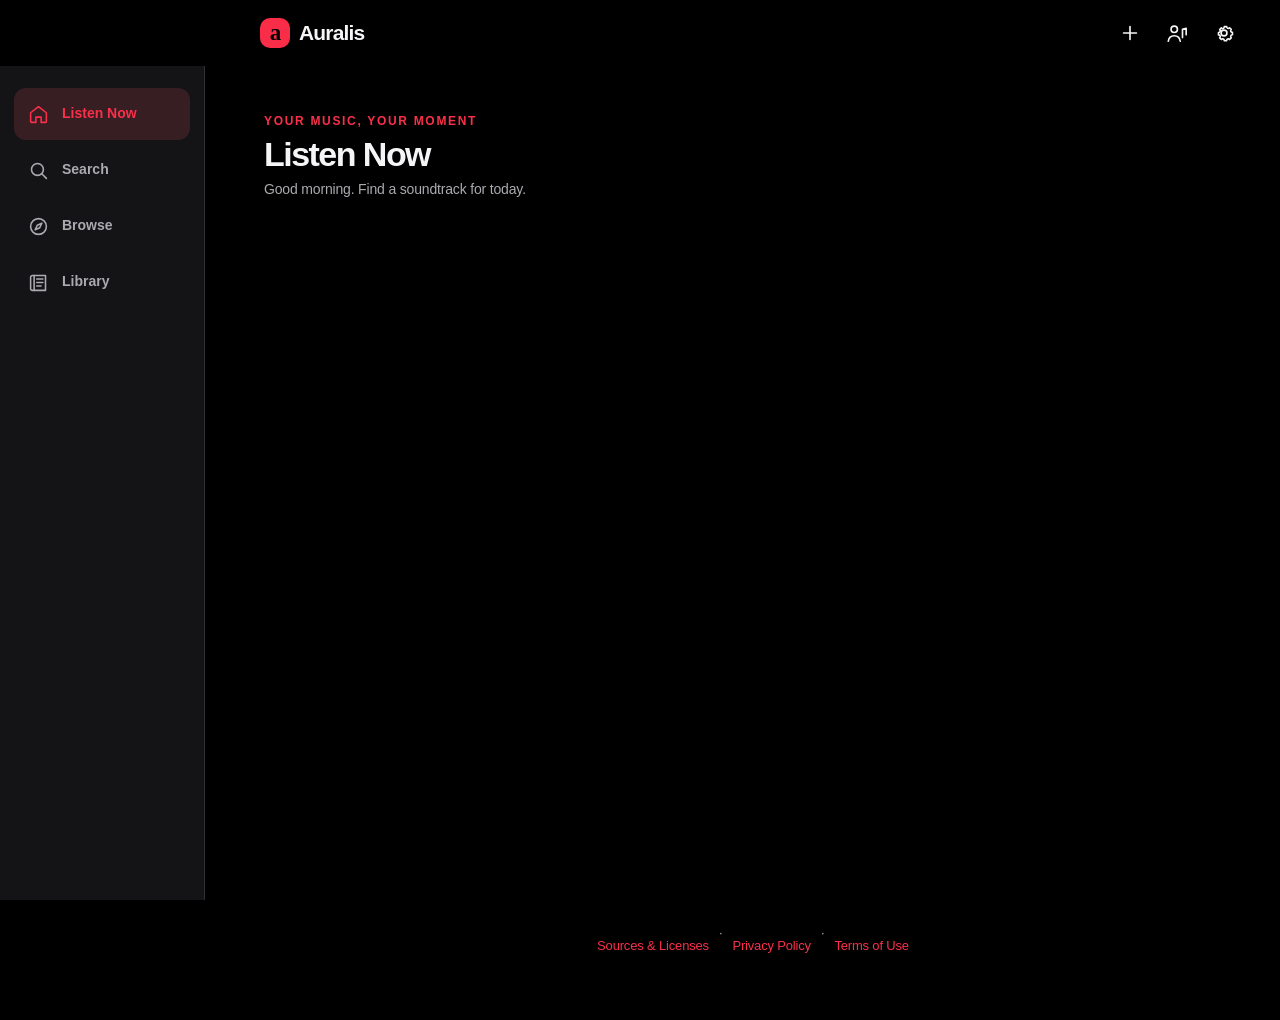
<file: index.html>
<!doctype html>
<html lang="en">
<head>
<meta charset="utf-8">
<meta name="viewport" content="width=device-width, initial-scale=1, viewport-fit=cover">
<meta name="theme-color" content="#000000">
 <script src="js/theme-init.js"></script>
<meta name="description" content="Auralis is your online music and discovery companion.">
<meta name="referrer" content="strict-origin-when-cross-origin">
<link rel="manifest" href="manifest.json">
<link rel="icon" type="image/png" href="assets/favicon.png"><link rel="apple-touch-icon" href="assets/apple-touch-icon.png">
 <title>Auralis — Listen Now</title>
<link rel="stylesheet" href="css/base.css">
<link rel="stylesheet" href="css/buttons.css">
<link rel="stylesheet" href="css/app.css">
<link rel="stylesheet" href="css/player.css">
<link rel="stylesheet" href="css/responsive.css">
<link rel="stylesheet" href="css/home-profile.css">
</head>
<body>
<svg class="icon-sprite" xmlns="http://www.w3.org/2000/svg" aria-hidden="true" focusable="false">
<symbol id="icon-home" viewBox="0 0 24 24"><path d="m3 10 9-7 9 7v10a1 1 0 0 1-1 1h-5v-6H9v6H4a1 1 0 0 1-1-1z"/></symbol>
<symbol id="icon-search" viewBox="0 0 24 24"><circle cx="10.8" cy="10.8" r="6.8"/><path d="m16 16 5 5"/></symbol>
<symbol id="icon-settings" viewBox="0 0 24 24"><circle cx="12" cy="12" r="3.2"/><path d="M19.4 15.2a1.8 1.8 0 0 0 .4 2l.1.1-1.8 1.8-.1-.1a1.8 1.8 0 0 0-2-.4 1.8 1.8 0 0 0-1.1 1.6v.2h-2.6v-.2a1.8 1.8 0 0 0-1.1-1.6 1.8 1.8 0 0 0-2 .4l-.1.1-1.8-1.8.1-.1a1.8 1.8 0 0 0 .4-2 1.8 1.8 0 0 0-1.6-1.1h-.2v-2.6h.2a1.8 1.8 0 0 0 1.6-1.1 1.8 1.8 0 0 0-.4-2l-.1-.1 1.8-1.8.1.1a1.8 1.8 0 0 0 2 .4 1.8 1.8 0 0 0 1.1-1.6V5h2.6v.2a1.8 1.8 0 0 0 1.1 1.6 1.8 1.8 0 0 0 2-.4l.1-.1 1.8 1.8-.1.1a1.8 1.8 0 0 0-.4 2 1.8 1.8 0 0 0 1.6 1.1h.2v2.6H21a1.8 1.8 0 0 0-1.6 1.3Z"/></symbol>
<symbol id="icon-library" viewBox="0 0 24 24"><path d="M5 4h15v17H5a2 2 0 0 1-2-2V6a2 2 0 0 1 2-2Z"/><path d="M7 4v17M10 8h7M10 12h7M10 16h5"/></symbol>
<symbol id="icon-compass" viewBox="0 0 24 24"><circle cx="12" cy="12" r="9"/><path d="m15.8 8.2-2.4 5.2-5.2 2.4 2.4-5.2 5.2-2.4Z"/></symbol>
<symbol id="icon-plus" viewBox="0 0 24 24"><path d="M12 5v14M5 12h14"/></symbol>
<symbol id="icon-play" viewBox="0 0 24 24"><path d="M7 4.8v14.4L19 12z" fill="currentColor" stroke="none"/></symbol>
<symbol id="icon-pause" viewBox="0 0 24 24"><path d="M7 5h4v14H7zM15 5h4v14h-4z" fill="currentColor" stroke="none"/></symbol>
<symbol id="icon-previous" viewBox="0 0 24 24"><path d="M6 5v14M19 5 9 12l10 7z"/></symbol>
<symbol id="icon-next" viewBox="0 0 24 24"><path d="M18 5v14M5 5l10 7-10 7z"/></symbol>
<symbol id="icon-shuffle" viewBox="0 0 24 24"><path d="M16 3h5v5M4 5h2c6 0 6 14 12 14h3M16 16l5 3-5 3M4 19h2c2.4 0 3.8-2 5-4M14 8c1-1.7 2-3 4-3h3M16 3l5 2-5 3"/></symbol>
<symbol id="icon-repeat" viewBox="0 0 24 24"><path d="m17 2 4 4-4 4M3 11V8a2 2 0 0 1 2-2h16M7 22l-4-4 4-4M21 13v3a2 2 0 0 1-2 2H3"/></symbol>
<symbol id="icon-heart" viewBox="0 0 24 24"><path d="M20.8 8.8c0 5-8.8 11-8.8 11s-8.8-6-8.8-11a4.8 4.8 0 0 1 8.8-2.5 4.8 4.8 0 0 1 8.8 2.5Z"/></symbol>
<symbol id="icon-heart-filled" viewBox="0 0 24 24"><path d="M20.8 8.8c0 5-8.8 11-8.8 11s-8.8-6-8.8-11a4.8 4.8 0 0 1 8.8-2.5 4.8 4.8 0 0 1 8.8 2.5Z" fill="currentColor"/></symbol>
<symbol id="icon-more" viewBox="0 0 24 24"><circle cx="5" cy="12" r="1.5"/><circle cx="12" cy="12" r="1.5"/><circle cx="19" cy="12" r="1.5"/></symbol>
<symbol id="icon-close" viewBox="0 0 24 24"><path d="m6 6 12 12M18 6 6 18"/></symbol>
<symbol id="icon-chevron-right" viewBox="0 0 24 24"><path d="m9 5 7 7-7 7"/></symbol>
<symbol id="icon-chevron-down" viewBox="0 0 24 24"><path d="m5 9 7 7 7-7"/></symbol>
<symbol id="icon-chevron-left" viewBox="0 0 24 24"><path d="m15 5-7 7 7 7"/></symbol>
<symbol id="icon-tag" viewBox="0 0 24 24"><path d="M3 12V4h8l10 10-7 7L3 12Z"/><circle cx="8" cy="8" r="1"/></symbol>
<symbol id="icon-playlist" viewBox="0 0 24 24"><path d="M4 5h12M4 10h12M4 15h8M4 20h8M17 15l5 3-5 3z"/></symbol>
<symbol id="icon-artist" viewBox="0 0 24 24"><circle cx="9" cy="8" r="3.5"/><path d="M2.5 21c.5-4 2.8-6 6.5-6s6 2 6.5 6M18 8v9M18 8l4-1v7"/></symbol>
<symbol id="icon-album" viewBox="0 0 24 24"><circle cx="12" cy="12" r="9"/><circle cx="12" cy="12" r="3"/><path d="M12 3v6M21 12h-6"/></symbol>
<symbol id="icon-upload" viewBox="0 0 24 24"><path d="M12 16V4m-5 5 5-5 5 5M4 16v4h16v-4"/></symbol>
<symbol id="icon-music" viewBox="0 0 24 24"><path d="M9 18V5l12-2v13"/><circle cx="6" cy="18" r="3"/><circle cx="18" cy="16" r="3"/></symbol>
<symbol id="icon-history" viewBox="0 0 24 24"><path d="M3 12a9 9 0 1 0 2.6-6.4L3 8M3 3v5h5M12 7v5l3 2"/></symbol>
<symbol id="icon-volume" viewBox="0 0 24 24"><path d="M4 10v4h4l5 4V6l-5 4zM17 9a5 5 0 0 1 0 6M19 6a9 9 0 0 1 0 12"/></symbol>
<symbol id="icon-mute" viewBox="0 0 24 24"><path d="M4 10v4h4l5 4V6l-5 4zM17 9a5 5 0 0 1 0 6M3 3l18 18"/></symbol>
<symbol id="icon-lyrics" viewBox="0 0 24 24"><path d="M4 5h16M4 10h16M4 15h10M4 20h8M18 14v7"/></symbol>
<symbol id="icon-queue" viewBox="0 0 24 24"><path d="M4 5h12M4 10h12M4 15h8M4 20h8M17 14l5 3-5 3z"/></symbol>
<symbol id="icon-grip" viewBox="0 0 24 24"><circle cx="8" cy="6" r="1"/><circle cx="16" cy="6" r="1"/><circle cx="8" cy="12" r="1"/><circle cx="16" cy="12" r="1"/><circle cx="8" cy="18" r="1"/><circle cx="16" cy="18" r="1"/></symbol>
<symbol id="icon-timer" viewBox="0 0 24 24"><circle cx="12" cy="13" r="8"/><path d="M12 9v4l3 2M9 2h6M12 5V2"/></symbol>
<symbol id="icon-download" viewBox="0 0 24 24"><path d="M12 3v12m-5-5 5 5 5-5M4 19v2h16v-2"/></symbol>
<symbol id="icon-check" viewBox="0 0 24 24"><path d="m4 12 5 5L20 6"/></symbol>
<symbol id="icon-arrow-up" viewBox="0 0 24 24"><path d="m5 14 7-7 7 7M12 7v13"/></symbol>
<symbol id="icon-arrow-down" viewBox="0 0 24 24"><path d="m5 10 7 7 7-7M12 17V4"/></symbol>
<symbol id="icon-trash" viewBox="0 0 24 24"><path d="M3 6h18M8 6V4h8v2M6 6l1 15h10l1-15M10 10v7M14 10v7"/></symbol>
<symbol id="icon-edit" viewBox="0 0 24 24"><path d="m4 16.5-.8 4.3 4.3-.8L19.8 7.7a2.1 2.1 0 0 0-3-3L4 16.5Z"/></symbol>
<symbol id="icon-folder" viewBox="0 0 24 24"><path d="M3 6a2 2 0 0 1 2-2h5l2 2h7a2 2 0 0 1 2 2v10a2 2 0 0 1-2 2H5a2 2 0 0 1-2-2z"/></symbol>
<symbol id="icon-sparkle" viewBox="0 0 24 24"><path d="m12 2 1.8 7.2L21 12l-7.2 2.8L12 22l-1.8-7.2L3 12l7.2-2.8L12 2Z"/></symbol>
</svg>
<div class="app">
<header class="top">
  <a class="brand" href="#home" data-show-screen="home" aria-label="Auralis home"><span class="brand-mark" aria-hidden="true">a</span><span>Auralis</span></a>
  <div id="compactTitle" class="compact-title">Listen Now</div>
  <div class="top-actions">
    <button id="globalAddButton" class="icon-button" aria-label="Create a playlist" aria-haspopup="dialog" data-open-add-menu><svg class="icon"><use href="#icon-plus"></use></svg></button>
    <button id="profileButton" class="icon-button" aria-label="Profile" data-show-screen="profile"><svg class="icon"><use href="#icon-artist"></use></svg></button>
    <button id="settingsButton" class="icon-button" aria-label="Settings" data-show-screen="settings"><svg class="icon"><use href="#icon-settings"></use></svg></button>
  </div>
</header>
<nav class="nav" aria-label="Main navigation">
 <button id="navhome" class="active" aria-current="page" data-show-screen="home"><svg class="icon"><use href="#icon-home"></use></svg><span>Listen Now</span></button>
 <button id="navsearch" data-show-screen="search"><svg class="icon"><use href="#icon-search"></use></svg><span>Search</span></button>
 <button id="navbrowse" data-show-screen="browse"><svg class="icon"><use href="#icon-compass"></use></svg><span>Browse</span></button>
 <button id="navlibrary" data-show-screen="library"><svg class="icon"><use href="#icon-library"></use></svg><span>Library</span></button>
</nav>
<main id="mainContent">
<section id="home" class="screen active" aria-labelledby="homeTitle">
 <div class="page-heading home-heading"><div><p class="eyebrow">YOUR MUSIC, YOUR MOMENT</p><h1 id="homeTitle">Listen Now</h1><p class="subtle" id="homeGreeting">A little music for wherever you are.</p></div></div>
 <div id="homeLoading" class="skeleton-stack" role="status" aria-label="Finding music"><div class="skeleton skeleton-hero"></div><div class="skeleton-row"><i class="skeleton"></i><i class="skeleton"></i><i class="skeleton"></i></div></div>
 <section id="startupError" class="import-card startup-error" role="alert" aria-live="assertive" hidden><div class="empty-copy"><h2>Auralis couldn’t finish loading</h2><p id="startupErrorMessage">Reload the app to try again.</p><button id="startupReload" class="button button-primary" type="button">Reload Auralis</button></div></section>
 <div id="homeContent" class="home-content" hidden>
  <section id="homeHeroSection" class="hero-section" hidden aria-label="Featured music"><button id="homeHero" class="hero-card" data-play-track=""><span id="homeHeroArt" class="hero-art art a1"></span><span class="hero-scrim"></span><span class="hero-copy"><span class="eyebrow" id="homeHeroEyebrow">YOUR MUSIC</span><strong id="homeHeroTitle">Discover something new</strong><span id="homeHeroArtist">Music selected for your next moment</span><span class="hero-play"><svg class="icon"><use href="#icon-play"></use></svg> Play now</span></span></button></section>
  <section id="homeJumpSection" class="shelf" hidden><div class="section-heading"><h2>Jump Back In</h2><button class="text-button" data-open-library="recent">See All</button></div><div id="homeJumpCards" class="card-shelf"></div></section>
  <section id="homeMadeForYouSection" class="shelf discovery-shelf"><div class="section-heading"><h2>Mixes for You</h2></div><p id="discoveryStatus" class="discovery-status search-empty" role="status">Finding music for you…</p><p id="discoveryMixNote" class="discovery-mix-note subtle" hidden></p><div class="card-shelf"></div></section>
  <section id="homeBecauseSection" class="shelf discovery-shelf" hidden><div class="section-heading"><h2>Because You Listened</h2></div><p class="discovery-status search-empty" role="status">Play a few songs to shape these picks.</p><div class="card-shelf"></div></section>
  <section id="homeFreshSection" class="shelf discovery-shelf"><div class="section-heading"><h2>Fresh Finds</h2></div><p class="discovery-status search-empty" role="status">Finding new music…</p><div class="card-shelf"></div></section>
  <section id="homeRecentSection" class="shelf" hidden><div class="section-heading"><h2>Recently Played</h2><button class="text-button" data-open-library="recent">See All</button></div><div id="homeRecent" class="card-shelf"></div></section>
  <section id="homeYoutubeSection" class="shelf" hidden><div class="section-heading"><h2>Bollywood on YouTube</h2><button class="text-button" data-open-browse-source="youtube">Explore</button></div><div id="homeYoutubeStatus" class="search-empty" role="status" hidden></div><div id="homeYoutube" class="card-shelf"></div></section>
  <section id="homeJamendoSection" class="shelf" hidden><div class="section-heading"><h2>Free Music (Jamendo)</h2><button class="text-button" data-open-browse-source="jamendo">Explore</button></div><div id="homeJamendoStatus" class="search-empty" role="status" hidden></div><div id="homeJamendo" class="card-shelf"></div></section>
  <section id="homeStatsSection" class="shelf" hidden><button class="stats-card" data-show-screen="profile"><span class="eyebrow">YOUR WEEK IN MUSIC</span><strong id="homeListeningTime">0s</strong><span id="homeWeekBars" class="week-bars"></span><span class="stats-link">Listening stats <svg class="icon"><use href="#icon-chevron-right"></use></svg></span></button></section>
 </div>
</section>
<section id="search" class="screen" aria-labelledby="searchTitle">
 <div class="page-heading search-heading"><h1 id="searchTitle">Search</h1></div>
 <div class="search-sticky">
  <label class="searchbox"><svg class="icon"><use href="#icon-search"></use></svg><input id="searchInput" type="search" autocomplete="off" placeholder="Songs, artists, albums" aria-label="Search your library"><button id="clearSearch" class="clear-search" type="button" aria-label="Clear search" hidden><svg class="icon"><use href="#icon-close"></use></svg></button></label>
  <button id="searchCancel" class="text-button search-cancel" type="button" hidden>Cancel</button>
 </div>
 <div class="chip-row search-scope" role="group" aria-label="Search scope"><button class="chip active" data-search-scope="library" aria-pressed="true">Your Library</button><button class="chip" data-search-scope="audius" aria-pressed="false">Audius</button><button class="chip" data-search-scope="youtube" aria-pressed="false">YouTube</button><button class="chip" data-search-scope="jamendo" aria-pressed="false">Jamendo</button></div>
 <p id="youtubeSearchNotice" class="catalog-credit youtube-search-notice" hidden>YouTube search results come from YouTube. Search terms are sent to Google; the embedded player may use cookies. See the <a href="./terms.html">Auralis Terms of Use</a>, <a href="./privacy.html">Privacy Policy</a>, <a href="https://www.youtube.com/t/terms" target="_blank" rel="noopener noreferrer">YouTube Terms</a> and <a href="https://policies.google.com/privacy" target="_blank" rel="noopener noreferrer">Google Privacy Policy</a>.</p>
 <div class="chip-row search-filters" role="group" aria-label="Filter search results"><button class="chip active" data-search-filter="all" aria-pressed="true">All</button><button class="chip" data-search-filter="songs" aria-pressed="false">Songs</button><button class="chip" data-search-filter="artists" aria-pressed="false">Artists</button><button class="chip" data-search-filter="albums" aria-pressed="false">Albums</button><button class="chip" data-search-filter="playlists" aria-pressed="false">Playlists</button></div>
 <div id="searchResults" aria-live="polite"></div>
</section>
<section id="browse" class="screen" aria-labelledby="browseTitle">
 <div class="page-heading"><div><h1 id="browseTitle">Browse</h1><p class="subtle">Discover independent music</p></div></div>
 <div class="chip-row browse-sources" role="group" aria-label="Browse music sources"><button class="chip active" data-browse-source="audius" aria-pressed="true">Audius</button><button class="chip" data-browse-source="youtube" aria-pressed="false">YouTube</button><button class="chip" data-browse-source="jamendo" aria-pressed="false">Jamendo</button></div>
 <div id="browseAudiusContent"><p class="catalog-credit">Streaming catalog by <a href="https://audius.co" target="_blank" rel="noopener noreferrer">Audius</a>. Track availability and rights are set by artists.</p>
 <section class="shelf" aria-labelledby="browseTrendingTitle"><div class="section-heading"><h2 id="browseTrendingTitle">Trending this week</h2><button class="text-button" data-play-collection="" data-browse-play-all="trending" hidden>Play all</button></div><div id="browseTrendingStatus" class="search-empty" role="status" aria-live="polite">Loading music…</div><div id="browseTrendingResults" class="card-shelf"></div></section>
 <section class="shelf" aria-labelledby="browseUndergroundTitle"><div class="section-heading"><h2 id="browseUndergroundTitle">Underground</h2><button class="text-button" data-browse-play-all="underground" hidden>Play all</button></div><div id="browseUndergroundStatus" class="search-empty" role="status" aria-live="polite">Loading music…</div><div id="browseUndergroundResults" class="card-shelf"></div></section>
 <section class="shelf" aria-labelledby="browseNewTitle"><div class="section-heading"><h2 id="browseNewTitle">New releases</h2><button class="text-button" data-browse-play-all="new" hidden>Play all</button></div><div id="browseNewStatus" class="search-empty" role="status" aria-live="polite">Loading music…</div><div id="browseNewResults" class="card-shelf"></div></section></div>
 <div id="browseYouTubeContent" hidden><p class="catalog-credit">YouTube results use its official visible player. Videos play with YouTube’s controls and attribution. Enable YouTube and accept its terms in Settings before searching or playback.</p><section class="shelf"><div class="section-heading"><h2>Bollywood music videos</h2><button id="browseYoutubeRetry" class="text-button" type="button">Refresh</button></div><div id="browseYoutubeStatus" class="search-empty" role="status" aria-live="polite">Enable YouTube in Settings and add a referrer-restricted API key to browse videos.</div><div id="browseYoutubeResults" class="card-shelf"></div></section></div>
 <div id="browseJamendoContent" hidden><p class="catalog-credit">Creative Commons music from <a href="https://www.jamendo.com" target="_blank" rel="noopener noreferrer">Jamendo</a>. Artist attribution and license details accompany each track.</p><section class="shelf"><div class="section-heading"><h2>Popular on Jamendo</h2><button id="browseJamendoRetry" class="text-button" type="button">Refresh</button></div><div id="browseJamendoStatus" class="search-empty" role="status" aria-live="polite">Add a Jamendo client_id in Settings to browse music.</div><div id="browseJamendoResults" class="card-shelf"></div></section></div>
</section>
<section id="library" class="screen" aria-labelledby="libraryTitle">
 <div class="page-heading library-heading"><div><h1 id="libraryTitle">Library</h1><p id="librarySummary" class="subtle"></p></div></div>
 <div id="libraryOverview">
  <div class="library-directory" role="group" aria-label="Your library">
   <button class="directory-row" data-library-section="playlists"><span class="directory-icon"><svg class="icon"><use href="#icon-playlist"></use></svg></span><span><b>Playlists</b><small><span id="playlistCount">0</span> playlists</small></span><svg class="icon chevron"><use href="#icon-chevron-right"></use></svg></button>
   <button class="directory-row" data-library-section="artists"><span class="directory-icon"><svg class="icon"><use href="#icon-artist"></use></svg></span><span><b>Artists</b><small><span id="artistCount">0</span> artists</small></span><svg class="icon chevron"><use href="#icon-chevron-right"></use></svg></button>
   <button class="directory-row" data-library-section="albums"><span class="directory-icon"><svg class="icon"><use href="#icon-album"></use></svg></span><span><b>Albums</b><small><span id="albumCount">0</span> albums</small></span><svg class="icon chevron"><use href="#icon-chevron-right"></use></svg></button>
   <button class="directory-row" data-library-section="songs"><span class="directory-icon"><svg class="icon"><use href="#icon-music"></use></svg></span><span><b>Songs</b><small><span id="trackCount">0</span> songs</small></span><svg class="icon chevron"><use href="#icon-chevron-right"></use></svg></button>
   <button class="directory-row" data-library-section="liked"><span class="directory-icon"><svg class="icon"><use href="#icon-heart"></use></svg></span><span><b>Liked Songs</b><small><span id="likedCount">0</span> songs</small></span><svg class="icon chevron"><use href="#icon-chevron-right"></use></svg></button>
   <button class="directory-row" data-library-section="unorganized"><span class="directory-icon"><svg class="icon"><use href="#icon-tag"></use></svg></span><span><b>Unorganized</b><small><span id="unorganizedCount">0</span> songs</small></span><svg class="icon chevron"><use href="#icon-chevron-right"></use></svg></button>
  </div>
  <p class="library-hint">Playlists set the order; tags group songs your way.</p>
  <section id="libraryTagsSection" class="shelf" hidden><div class="section-heading"><h2>Tags</h2><button class="text-button" data-create-category>New tag</button></div><div id="categoryList" class="chip-row"></div></section>
  <section id="recentlyAddedSection" class="shelf" hidden><div class="section-heading"><h2>Recently Added</h2><button class="text-button" data-library-section="recent">See All</button></div><div id="recentlyAddedGrid" class="music-grid"></div></section>
  <section id="libraryEmpty" class="library-empty" hidden><p>Your saved music will appear here.</p><button class="button button-primary" data-show-screen="browse">Explore music</button></section>
 </div>
 <div id="libraryContents" hidden>
  <div class="collection-toolbar"><button id="libraryBack" class="back-button"><svg class="icon"><use href="#icon-chevron-left"></use></svg><span>Library</span></button><h2 id="librarySectionTitle">Songs</h2><label class="sort-control"><span class="sr-only">Sort library</span><select id="librarySort"><option value="recent">Recently Added</option><option value="az">A–Z</option><option value="artist">Artist</option></select></label></div>
  <section id="librarySongs" class="library-view">
   <div class="filter-bar"><button class="chip active" data-library-filter="all" aria-pressed="true">All Songs</button><button class="chip" data-library-filter="recent" aria-pressed="false">Recently Played</button></div>
 <div class="source-filter" role="group" aria-label="Filter songs by source"><span>Source</span><div class="filter-bar"><button class="chip active" data-library-source="all" aria-pressed="true">All</button><button class="chip" data-library-source="local" aria-pressed="false">Uploads</button><button class="chip" data-library-source="audius" aria-pressed="false">Audius</button><button class="chip" data-library-source="youtube" aria-pressed="false">YouTube</button><button class="chip" data-library-source="jamendo" aria-pressed="false">Jamendo</button></div></div>
   <div id="songTags" class="chip-row"></div><div id="localTrackList" class="track-list"></div>
  </section>
  <section id="libraryRecent" class="library-view" hidden><div id="recentTrackList" class="track-list"></div></section>
  <section id="libraryPlaylists" class="library-view" hidden>
   <div id="playlistGrid" class="playlist-grid"></div>
   <div id="playlistForm" class="form-card" hidden><label for="playlistName">Playlist name</label><input class="form-input" id="playlistName" placeholder="e.g. Sunday Morning" maxlength="60"><button class="button button-primary" data-create-playlist>Create playlist</button></div>
   <div id="playlistDetail" class="detail-view" hidden><div class="detail-heading"><div><h3 id="playlistDetailTitle"></h3><p id="playlistDetailCount" class="subtle"></p></div><button class="button button-quiet" data-close-playlist-detail>Close</button></div><div class="detail-actions"><button class="button button-primary" data-play-selected-playlist><svg class="icon"><use href="#icon-play"></use></svg> Play all</button><button class="button button-secondary" data-rename-selected-playlist><svg class="icon"><use href="#icon-edit"></use></svg> Rename</button><button class="button button-destructive" data-delete-selected-playlist><svg class="icon"><use href="#icon-trash"></use></svg> Delete</button></div><div id="playlistTracks" class="track-list"></div></div>
  </section>
  <section id="libraryArtists" class="library-view" hidden><div id="artistList"></div><div id="artistDetail" class="detail-view" hidden><div class="detail-heading"><button id="artistBack" class="back-button"><svg class="icon"><use href="#icon-chevron-left"></use></svg><span>Artists</span></button><h3 id="artistDetailTitle"></h3></div><div id="artistTracks" class="track-list"></div><section class="shelf"><div class="section-heading"><h3>MusicBrainz releases</h3><button id="musicBrainzArtistRetry" class="text-button" type="button">Load</button></div><div id="musicBrainzArtistReleases" class="search-empty" role="status">Metadata from MusicBrainz is optional.</div></section></div></section>
  <section id="libraryAlbums" class="library-view" hidden><div id="albumList" class="music-grid"></div><div id="albumDetail" class="detail-view" hidden><div class="detail-heading"><button id="albumBack" class="back-button"><svg class="icon"><use href="#icon-chevron-left"></use></svg><span>Albums</span></button><h3 id="albumDetailTitle"></h3></div><p id="albumDetailArtist" class="subtle"></p><div id="albumTracks" class="track-list"></div></div></section>
  <section id="libraryLiked" class="library-view" hidden><div id="likedTrackList" class="track-list"></div></section>
  
  
  <section id="libraryUnorganized" class="library-view" hidden><div id="unorganizedTrackList" class="track-list"></div></section>
 </div>
</section>
<section id="profile" class="screen" aria-labelledby="profileTitle">
 <div class="page-heading"><p class="eyebrow">YOUR AURALIS</p><h1 id="profileTitle">Your Profile</h1></div>
 <section class="profile-identity-card" aria-label="Personal profile"><div class="profile-avatar" id="profileAvatar" aria-hidden="true">A</div><div class="profile-identity-copy"><h2 id="profileDisplayName">Your name</h2><p id="profileBioDisplay">Your music, your mood.</p></div><button class="button button-secondary profile-edit-button" id="profileEditButton" type="button">Edit</button></section>
 <section id="profileEditPanel" class="form-card profile-edit-panel" hidden><label for="profileNameInput">Display name</label><input id="profileNameInput" class="form-input" maxlength="40" autocomplete="name" placeholder="Your name"><label for="profileBioInput">Bio or motto</label><textarea id="profileBioInput" class="form-input" maxlength="100" rows="2" placeholder="A line that feels like you"></textarea><div class="detail-actions"><button class="button button-primary" id="profileSaveButton" type="button">Save profile</button><button class="button button-quiet" id="profileCancelButton" type="button">Cancel</button></div></section>
 <div class="profile-section-label">YOUR MUSIC</div>
 <div id="profileStats" class="stats-card"><span class="eyebrow">TOTAL LISTENING TIME</span><strong id="profileListeningTime">0s</strong><p id="profileTrackCount">Your listening story starts here.</p><div id="profileWeekBars" class="week-bars"></div></div>
 <section id="profileArtists" class="shelf"><div class="section-heading"><h2>Favorite Artists</h2></div><div id="favoriteArtists"></div></section>
 <section id="profileMostPlayed" class="shelf"><div class="section-heading"><h2>Most Played</h2></div><div id="mostPlayed" class="track-list"></div></section>
</section>
<section id="settings" class="screen" aria-labelledby="settingsTitle">
 <div class="page-heading"><h1 id="settingsTitle">Settings</h1></div>
 <section class="settings-group"><div class="settings-heading"><h2>Appearance</h2><p>Make Auralis feel like yours.</p></div><div class="settings-row"><span>Theme</span><div class="segmented"><button data-theme="dark" aria-pressed="true" data-set-theme="dark">Dark</button><button data-theme="light" aria-pressed="false" data-set-theme="light">Light</button></div></div><div class="settings-row accent-row"><span>Accent color</span><div class="accent-options"><button aria-label="Coral accent" data-accent="#fa2d48" aria-pressed="true" data-set-accent="#fa2d48"></button><button aria-label="Blue accent" data-accent="#408cff" aria-pressed="false" data-set-accent="#408cff"></button><button aria-label="Green accent" data-accent="#36ad7d" aria-pressed="false" data-set-accent="#36ad7d"></button><button aria-label="Purple accent" data-accent="#a86de8" aria-pressed="false" data-set-accent="#a86de8"></button><input id="customAccent" type="color" value="#fa2d48" aria-label="Choose a custom accent" data-custom-accent></div></div><label class="settings-row" for="largeText"><span>Large text</span><input id="largeText" type="checkbox" class="toggle"></label></section>
 <section class="settings-group"><div class="settings-heading"><h2>Library</h2><p>Defaults for this device</p></div><label class="settings-row" for="defaultLibrarySort"><span>Default sort</span><select id="defaultLibrarySort"><option value="recent">Recently Added</option><option value="az">A–Z</option><option value="artist">Artist</option></select></label></section>
 <section class="settings-group"><div class="settings-heading"><h2>Recommendations</h2><p>Reset listening signals used to shape your picks. Your listening history stays saved.</p></div><button id="resetTasteButton" class="button button-secondary" type="button">Reset recommendations</button></section>
 <section class="settings-group"><div class="settings-heading"><h2>Music Sources</h2><p>Optional public API credentials stay in this browser. Restrict the YouTube key to this site’s HTTP referrer and YouTube Data API v3.</p></div><label class="settings-row youtube-consent-toggle" for="youtubeConsent"><span><b>I agree to the Privacy Policy and Terms of Use; enable YouTube</b><small>YouTube receives your searches and loads its official video player.</small></span><input id="youtubeConsent" class="toggle" type="checkbox"></label><p class="youtube-consent-note">Enabling YouTube confirms that you agree to the <a href="./privacy.html">Auralis Privacy Policy</a> and <a href="./terms.html">Auralis Terms of Use</a>, which include the <a href="https://www.youtube.com/t/terms" target="_blank" rel="noopener noreferrer">YouTube Terms of Service</a>. You can turn this off here at any time.</p><label class="source-key-field" for="youtubeApiKey">YouTube Data API key</label><input id="youtubeApiKey" class="form-input" type="text" autocomplete="off" spellcheck="false" placeholder="Paste a referrer-restricted key"><label class="source-key-field" for="jamendoClientId">Jamendo client_id</label><input id="jamendoClientId" class="form-input" type="text" autocomplete="off" spellcheck="false" placeholder="Paste your free Jamendo client_id"><button id="saveSourceCredentials" class="button button-secondary source-save" type="button">Save music sources</button><p class="subtle source-noncommercial">Non-commercial prototype. Jamendo and MusicBrainz use is kept non-commercial.</p></section>
 <section class="settings-group"><div class="settings-heading"><h2>Storage &amp; Backup</h2><p id="storageInfo">Your playlists, likes and listening history are saved in this browser.</p></div><div class="storage-warning"><strong>Clearing browser site data can remove your Auralis preferences and playlists.</strong><span>Export a backup before clearing storage or moving browsers.</span></div><div class="settings-actions"><button class="button button-primary" data-export-library><svg class="icon"><use href="#icon-upload"></use></svg> Export backup</button><button class="button button-secondary" data-import-backup><svg class="icon"><use href="#icon-download"></use></svg> Import backup</button><button id="persistentStorageButton" class="button button-secondary" type="button">Request persistent app storage</button></div></section>
 <section class="settings-group"><div class="settings-heading"><h2>Sources &amp; Licenses</h2><p>Auralis plays music through official players and public catalogs. Availability and rights are set by the rights holders.</p><p>Auralis is an online-first music app. MusicBrainz is used for metadata only.</p><p>Non-commercial prototype. Jamendo and MusicBrainz use remains non-commercial.</p></div><div class="settings-row"><span>Version</span><span class="subtle">1.2</span></div><div class="source-license-list"><a href="https://audius.co/documents/TermsOfUse.pdf" target="_blank" rel="noopener noreferrer">Audius terms</a><a href="https://developers.google.com/youtube/terms/developer-policies" target="_blank" rel="noopener noreferrer">YouTube API policies</a><a href="https://www.youtube.com/t/terms" target="_blank" rel="noopener noreferrer">YouTube terms</a><a href="https://policies.google.com/privacy" target="_blank" rel="noopener noreferrer">Google privacy policy</a><a href="https://devportal.jamendo.com/api_terms_of_use" target="_blank" rel="noopener noreferrer">Jamendo API terms</a><a href="https://creativecommons.org/licenses/" target="_blank" rel="noopener noreferrer">Creative Commons licenses</a><a href="https://musicbrainz.org/doc/MusicBrainz_API" target="_blank" rel="noopener noreferrer">MusicBrainz API</a><a href="https://musicbrainz.org/doc/About/Data_License" target="_blank" rel="noopener noreferrer">MusicBrainz data license</a><a href="./terms.html">Auralis Terms of Use</a><a href="./privacy.html">Privacy Policy</a></div></section>
</section>
<footer class="legal-footer"><a href="./sources.html">Sources &amp; Licenses</a><span aria-hidden="true">·</span><a href="./privacy.html">Privacy Policy</a><span aria-hidden="true">·</span><a href="./terms.html">Terms of Use</a></footer>
</main>
<div class="mini" id="mini" hidden aria-label="Now playing">
 <button id="miniOpen" class="mini-track" aria-label="Open now playing"><span class="minicover art a1" id="miniCover"></span><span class="mini-info"><b id="miniTitle">Nothing playing</b><span id="miniArtist">Choose a track</span></span></button>
 <button id="mp" class="mini-control" aria-label="Play"><svg class="icon"><use href="#icon-play"></use></svg></button>
 <button id="miniNext" class="mini-control" aria-label="Next track"><svg class="icon"><use href="#icon-next"></use></svg></button>
</div>
<dialog id="now" class="player-sheet" aria-label="Now playing">
 <div class="sheet-handle-wrap"><button class="sheet-handle" aria-label="Drag down to close player"></button></div>
 <div class="player-top"><button id="playerClose" class="icon-button" aria-label="Close player"><svg class="icon"><use href="#icon-chevron-down"></use></svg></button><div class="player-top-label">NOW PLAYING</div><span class="player-top-spacer" aria-hidden="true"></span></div>
 <div class="player-scroll">
  <div id="nowArt" class="bigart art a1" role="img" aria-label="Album artwork"><img id="nowArtImage" alt="" hidden></div>
  <div class="player-trackline"><div class="player-track-copy"><h2 id="nowTitle">Nothing playing</h2><p id="nowArtist">Choose a song from your library</p><p id="nowAlbum" class="subtle"></p><p id="nowSourceInfo" class="now-source-info"></p></div><button id="nowLikeButton" class="icon-button" aria-label="Add to Liked Songs" aria-pressed="false"><svg class="icon"><use href="#icon-heart"></use></svg></button><button id="nowMoreButton" class="icon-button" aria-label="More song actions" aria-haspopup="dialog"><svg class="icon"><use href="#icon-more"></use></svg></button></div>
  <section id="youtubePanel" class="youtube-panel" hidden aria-label="YouTube video player"><h3>Video player</h3><div id="youtubePlayerHost" class="youtube-player-host"></div><div id="youtubePlayerError" class="youtube-player-error" role="alert" hidden><span id="youtubePlayerErrorMessage">Not available to play here. Open on YouTube.</span><a id="youtubeOpenLink" href="https://www.youtube.com" target="_blank" rel="noopener noreferrer">Open on YouTube</a><button id="youtubeSkip" class="button button-secondary" type="button">Skip video</button></div></section>
  <div class="seek"><input id="seekBar" type="range" min="0" max="1000" value="0" aria-label="Seek through track" disabled><div class="times"><span id="elapsedTime">0:00</span><span id="remainingTime">−0:00</span></div></div>
  <div class="volume-control" id="volumeControl"><button id="muteButton" class="icon-button" aria-label="Mute playback" aria-pressed="false"><svg class="icon"><use href="#icon-volume"></use></svg></button><input id="volumeSlider" type="range" min="0" max="100" step="1" value="80" aria-label="Volume"><output id="volumeValue" for="volumeSlider">80%</output><span id="volumeDeviceHint" class="volume-device-hint" hidden>Use your device buttons to adjust volume.</span></div>
  <div class="controls"><button id="shuffleButton" class="ctrl" aria-label="Shuffle off" aria-pressed="false"><svg class="icon"><use href="#icon-shuffle"></use></svg></button><button id="previousButton" class="ctrl" aria-label="Previous track" disabled><svg class="icon"><use href="#icon-previous"></use></svg></button><button id="nowPlayButton" class="ctrl main" aria-label="Play playback"><svg class="icon"><use href="#icon-play"></use></svg></button><button id="nextButton" class="ctrl" aria-label="Next track" disabled><svg class="icon"><use href="#icon-next"></use></svg></button><button id="repeatButton" class="ctrl" aria-label="Repeat off. Change repeat mode" aria-pressed="false"><svg class="icon"><use href="#icon-repeat"></use></svg></button></div>
  <p id="playerStatus" class="player-status" aria-live="polite">Choose a song from Browse or Search to begin</p>
  <div class="player-tools"><button id="lyricsButton" class="tool-button" aria-label="Open lyrics" disabled><svg class="icon"><use href="#icon-lyrics"></use></svg><span>Lyrics</span></button><button id="queueButton" class="tool-button" aria-label="Open queue"><svg class="icon"><use href="#icon-queue"></use></svg><span>Queue</span></button><button id="sleepTimerButton" class="tool-button" aria-label="Set sleep timer" disabled><svg class="icon"><use href="#icon-timer"></use></svg><span>Sleep Timer</span></button></div>
 </div>
 <section id="lyricsPanel" class="lyrics-screen" hidden aria-label="Lyrics"><div class="lyrics-top"><button id="lyricsClose" class="icon-button" aria-label="Close lyrics"><svg class="icon"><use href="#icon-chevron-down"></use></svg></button><div><strong id="lyricsTrackTitle">Lyrics</strong><span id="lyricsTrackArtist"></span></div></div><div id="lyricsText" class="lyrics-lines"></div></section>
</dialog>
<dialog id="queuePanel" class="action-sheet queue-sheet" aria-labelledby="queueTitle"><div class="sheet-handle-wrap"><button class="sheet-handle" aria-label="Drag down to close queue"></button></div><div class="sheet-head"><div><h2 id="queueTitle">Playing Next</h2><p>Reorder your listening queue</p></div><div class="queue-head-actions"><button id="queueClear" class="text-button" type="button">Clear</button><button id="queueHeaderClose" class="icon-button" type="button" aria-label="Close queue"><svg class="icon" aria-hidden="true" focusable="false"><use href="#icon-chevron-down"></use></svg></button></div></div><div id="queueList" class="queue-list"></div><button id="queueClose" class="button button-quiet queue-done" type="button">Done</button></dialog>
<dialog id="actionDialog" class="action-sheet" aria-labelledby="dialogTitle"><div class="sheet-handle-wrap"><button class="sheet-handle" aria-label="Drag down to close actions"></button></div><div id="dialogContent" class="dialog-inner"></div></dialog>
<div id="toast" class="toast" role="status" aria-live="polite"></div>
<audio id="streamAudio" preload="metadata"></audio>
<input id="backupImport" type="file" accept=".zip,application/zip" hidden>
<script>
(()=>{
 let startupTimer;
 const showStartupError=message=>{const loading=document.getElementById('homeLoading'),card=document.getElementById('startupError'),copy=document.getElementById('startupErrorMessage');if(loading)loading.hidden=true;if(card)card.hidden=false;if(copy&&message)copy.textContent=message};
 window.__auralisShowStartupError=showStartupError;
 window.__auralisSetReady=()=>{window.__auralisLibraryReady=true;clearTimeout(startupTimer);const card=document.getElementById('startupError');if(card)card.hidden=true};
 window.__auralisLibraryReady=false;
 document.getElementById('startupReload').addEventListener('click',()=>window.location.reload());
 window.addEventListener('error',event=>{if(window.__auralisLibraryReady)return;const detail=event instanceof ErrorEvent?(event.message||'Unknown JavaScript error'):(event.target?.src||event.target?.href||'A required app resource failed to load');const location=event instanceof ErrorEvent&&event.filename?(event.filename.split('/').slice(-2).join('/')+':'+event.lineno):'';const stage=window.__auralisBootStage?' during '+window.__auralisBootStage:'';showStartupError('Startup error'+stage+': '+detail+(location?' ('+location+')':'')+'. Reload after sharing this message so the exact failure can be fixed.')},true);
 window.addEventListener('unhandledrejection',()=>{if(!window.__auralisLibraryReady)showStartupError('Auralis could not finish opening your library. Close other Auralis tabs, then reload the app.')});
 startupTimer=setTimeout(()=>{if(!window.__auralisLibraryReady)showStartupError('Your library is taking too long to open. Close any other Auralis tabs, then reload the app.')},12000);
 if('serviceWorker' in navigator&&(location.protocol==='https:'||location.hostname==='localhost')){
  let refreshing=false;
  navigator.serviceWorker.addEventListener('controllerchange',()=>{if(refreshing)return;refreshing=true;window.location.reload()},{once:true});
  navigator.serviceWorker.register('./sw.js',{updateViaCache:'none'}).then(registration=>registration.update()).catch(()=>{})
 }
})();
</script>
<script type="module" src="js/app.js"></script>
</body>
</html>
</file>
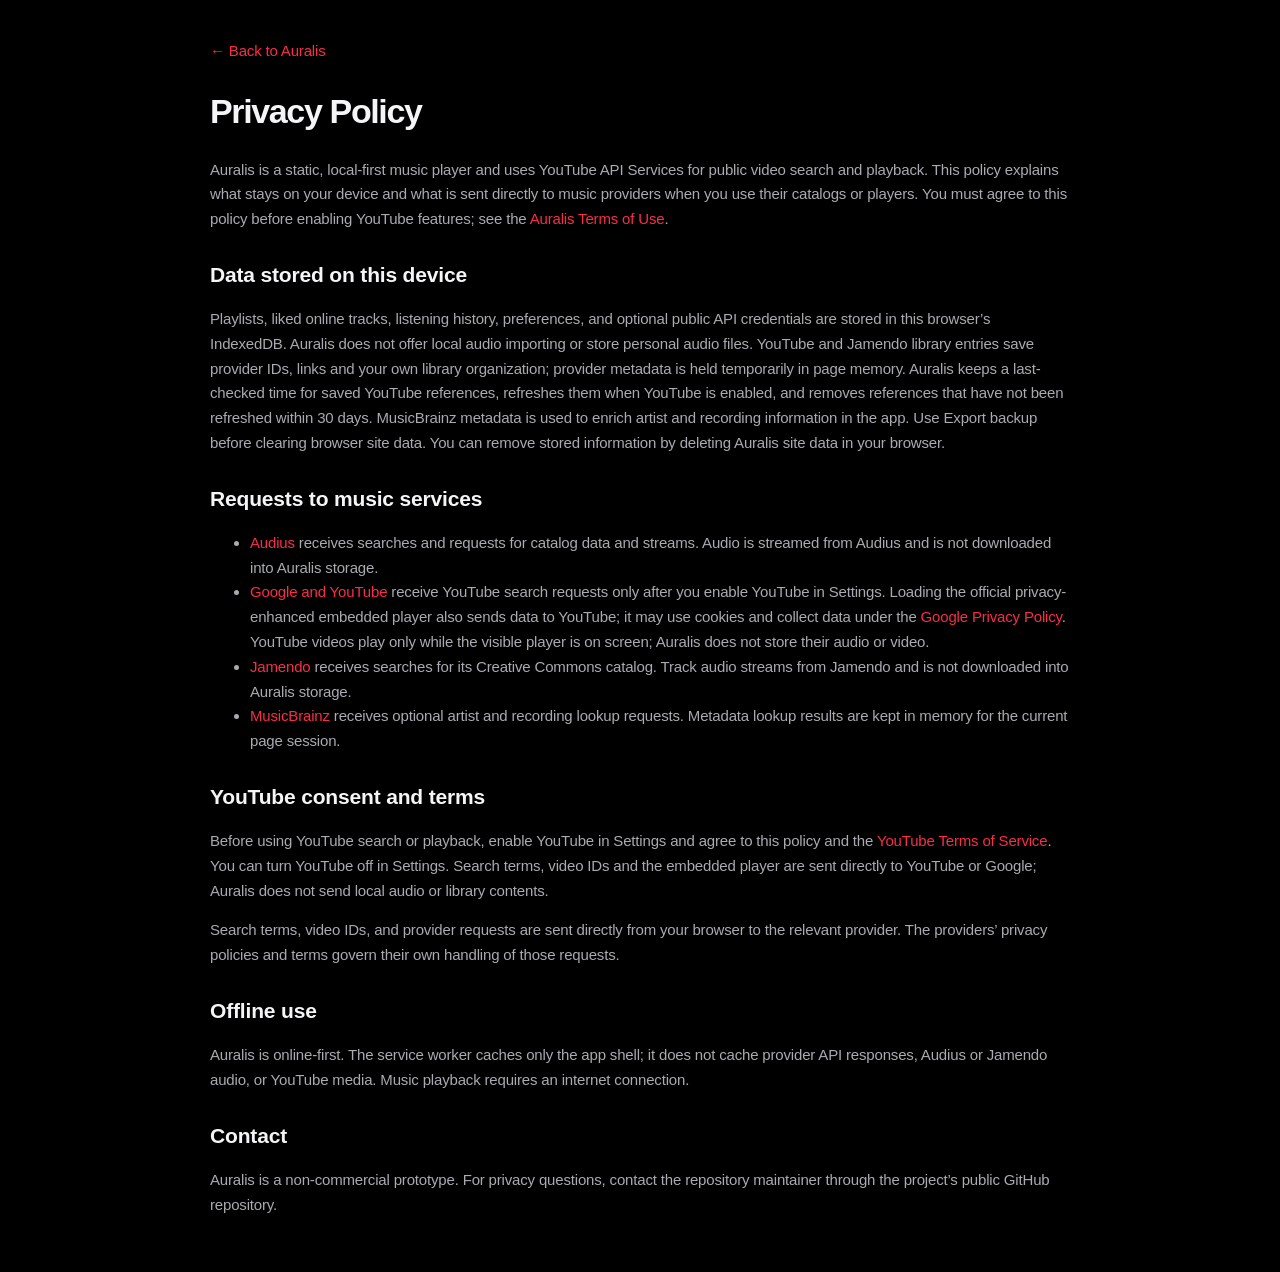
<file: privacy.html>
<!doctype html>
<html lang="en">
<head>
 <meta charset="utf-8">
 <meta name="viewport" content="width=device-width,initial-scale=1,viewport-fit=cover">
 <meta name="referrer" content="strict-origin-when-cross-origin">
 <meta name="theme-color" content="#000000">
 <script src="js/theme-init.js"></script>
 <link rel="icon" type="image/png" href="assets/favicon.png"><link rel="apple-touch-icon" href="assets/apple-touch-icon.png">
 <title>Privacy Policy — Auralis</title>
 <link rel="stylesheet" href="css/base.css">
 <link rel="stylesheet" href="css/buttons.css">
 <link rel="stylesheet" href="css/app.css">
 <link rel="stylesheet" href="css/responsive.css">
 <style>
  body{max-width:900px;margin:0 auto;padding:24px 20px calc(40px + env(safe-area-inset-bottom))}
  h1{font-size:2.125rem;letter-spacing:-.04em}h2{margin-top:28px;font-size:1.313rem}
  p,li{color:var(--muted);font-size:0.938rem;line-height:1.65}
  a{color:var(--accent-ink)}
 </style>
</head>
<body>
 <p><a href="./index.html">← Back to Auralis</a></p>
 <h1>Privacy Policy</h1>
 <p>Auralis is a static, local-first music player and uses YouTube API Services for public video search and playback. This policy explains what stays on your device and what is sent directly to music providers when you use their catalogs or players. You must agree to this policy before enabling YouTube features; see the <a href="./terms.html">Auralis Terms of Use</a>.</p>
 <h2>Data stored on this device</h2>
 <p>Playlists, liked online tracks, listening history, preferences, and optional public API credentials are stored in this browser’s IndexedDB. Auralis does not offer local audio importing or store personal audio files. YouTube and Jamendo library entries save provider IDs, links and your own library organization; provider metadata is held temporarily in page memory. Auralis keeps a last-checked time for saved YouTube references, refreshes them when YouTube is enabled, and removes references that have not been refreshed within 30 days. MusicBrainz metadata is used to enrich artist and recording information in the app. Use Export backup before clearing browser site data. You can remove stored information by deleting Auralis site data in your browser.</p>
 <h2>Requests to music services</h2>
 <ul>
  <li><a href="https://audius.co" target="_blank" rel="noopener noreferrer">Audius</a> receives searches and requests for catalog data and streams. Audio is streamed from Audius and is not downloaded into Auralis storage.</li>
  <li><a href="https://www.youtube.com/privacy" target="_blank" rel="noopener noreferrer">Google and YouTube</a> receive YouTube search requests only after you enable YouTube in Settings. Loading the official privacy-enhanced embedded player also sends data to YouTube; it may use cookies and collect data under the <a href="https://policies.google.com/privacy" target="_blank" rel="noopener noreferrer">Google Privacy Policy</a>. YouTube videos play only while the visible player is on screen; Auralis does not store their audio or video.</li>
  <li><a href="https://www.jamendo.com" target="_blank" rel="noopener noreferrer">Jamendo</a> receives searches for its Creative Commons catalog. Track audio streams from Jamendo and is not downloaded into Auralis storage.</li>
  <li><a href="https://musicbrainz.org" target="_blank" rel="noopener noreferrer">MusicBrainz</a> receives optional artist and recording lookup requests. Metadata lookup results are kept in memory for the current page session.</li>
 </ul>
 <h2>YouTube consent and terms</h2>
 <p>Before using YouTube search or playback, enable YouTube in Settings and agree to this policy and the <a href="https://www.youtube.com/t/terms" target="_blank" rel="noopener noreferrer">YouTube Terms of Service</a>. You can turn YouTube off in Settings. Search terms, video IDs and the embedded player are sent directly to YouTube or Google; Auralis does not send local audio or library contents.</p>
 <p>Search terms, video IDs, and provider requests are sent directly from your browser to the relevant provider. The providers’ privacy policies and terms govern their own handling of those requests.</p>
 <h2>Offline use</h2>
 <p>Auralis is online-first. The service worker caches only the app shell; it does not cache provider API responses, Audius or Jamendo audio, or YouTube media. Music playback requires an internet connection.</p>
 <h2>Contact</h2>
 <p>Auralis is a non-commercial prototype. For privacy questions, contact the repository maintainer through the project’s public GitHub repository.</p>
</body>
</html>
</file>
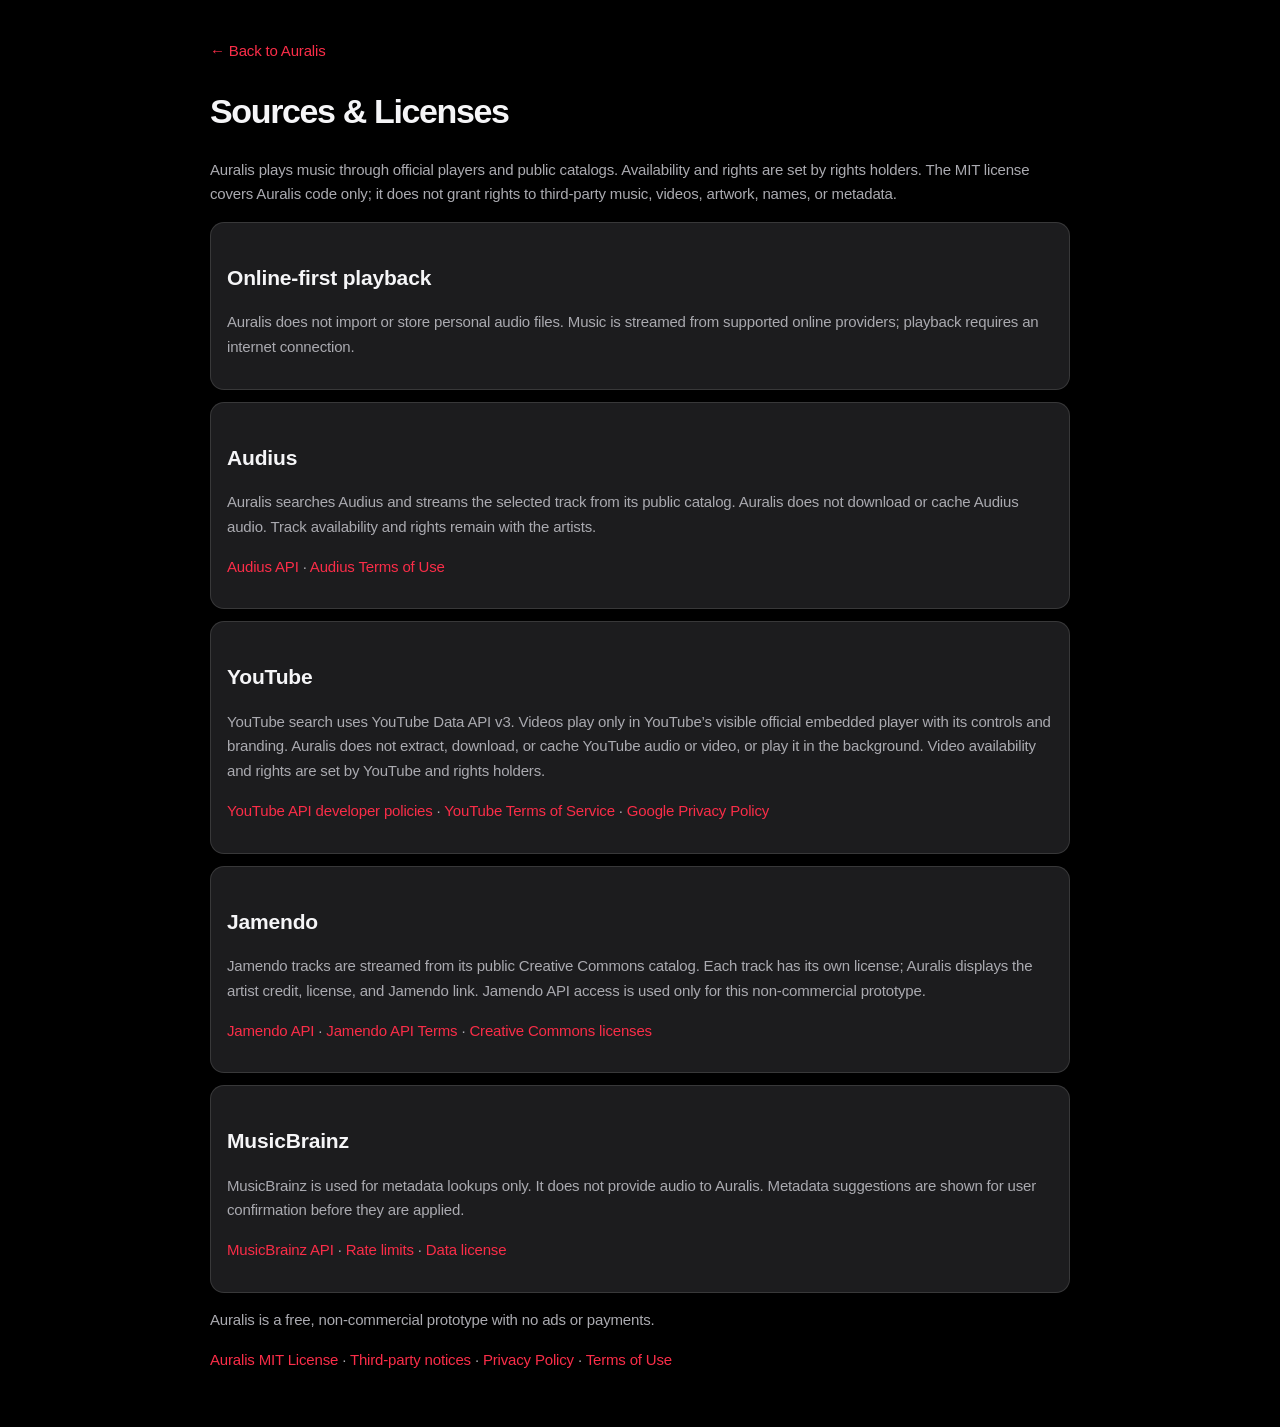
<file: sources.html>
<!doctype html>
<html lang="en">
<head>
 <meta charset="utf-8">
 <meta name="viewport" content="width=device-width,initial-scale=1,viewport-fit=cover">
 <meta name="referrer" content="strict-origin-when-cross-origin">
 <meta name="theme-color" content="#000000">
 <script src="js/theme-init.js"></script>
 <meta name="description" content="Music sources, licenses, and attribution used by Auralis.">
 <link rel="icon" type="image/png" href="assets/favicon.png"><link rel="apple-touch-icon" href="assets/apple-touch-icon.png">
 <title>Sources &amp; Licenses — Auralis</title>
 <link rel="stylesheet" href="css/base.css">
 <link rel="stylesheet" href="css/buttons.css">
 <link rel="stylesheet" href="css/app.css">
 <link rel="stylesheet" href="css/responsive.css">
 <style>
  body{max-width:900px;margin:0 auto;padding:24px 20px calc(40px + env(safe-area-inset-bottom))}
  h1{font-size:2.125rem;letter-spacing:-.04em}h2{margin-top:26px;font-size:1.313rem}
  p,li{color:var(--muted);font-size:0.938rem;line-height:1.65}
  a{color:var(--accent-ink)}
  .source-card{padding:14px 16px;margin:12px 0;border:1px solid var(--line);border-radius:14px;background:var(--surface)}
 </style>
</head>
<body>
 <p><a href="./index.html">← Back to Auralis</a></p>
 <h1>Sources &amp; Licenses</h1>
 <p>Auralis plays music through official players and public catalogs. Availability and rights are set by rights holders. The MIT license covers Auralis code only; it does not grant rights to third-party music, videos, artwork, names, or metadata.</p>
 <section class="source-card"><h2>Online-first playback</h2><p>Auralis does not import or store personal audio files. Music is streamed from supported online providers; playback requires an internet connection.</p></section>
 <section class="source-card"><h2>Audius</h2><p>Auralis searches Audius and streams the selected track from its public catalog. Auralis does not download or cache Audius audio. Track availability and rights remain with the artists.</p><p><a href="https://docs.audius.co/api/" target="_blank" rel="noopener noreferrer">Audius API</a> · <a href="https://audius.co/documents/TermsOfUse.pdf" target="_blank" rel="noopener noreferrer">Audius Terms of Use</a></p></section>
 <section class="source-card"><h2>YouTube</h2><p>YouTube search uses YouTube Data API v3. Videos play only in YouTube’s visible official embedded player with its controls and branding. Auralis does not extract, download, or cache YouTube audio or video, or play it in the background. Video availability and rights are set by YouTube and rights holders.</p><p><a href="https://developers.google.com/youtube/terms/developer-policies" target="_blank" rel="noopener noreferrer">YouTube API developer policies</a> · <a href="https://www.youtube.com/t/terms" target="_blank" rel="noopener noreferrer">YouTube Terms of Service</a> · <a href="https://policies.google.com/privacy" target="_blank" rel="noopener noreferrer">Google Privacy Policy</a></p></section>
 <section class="source-card"><h2>Jamendo</h2><p>Jamendo tracks are streamed from its public Creative Commons catalog. Each track has its own license; Auralis displays the artist credit, license, and Jamendo link. Jamendo API access is used only for this non-commercial prototype.</p><p><a href="https://developer.jamendo.com/v3.0" target="_blank" rel="noopener noreferrer">Jamendo API</a> · <a href="https://devportal.jamendo.com/api_terms_of_use" target="_blank" rel="noopener noreferrer">Jamendo API Terms</a> · <a href="https://creativecommons.org/licenses/" target="_blank" rel="noopener noreferrer">Creative Commons licenses</a></p></section>
 <section class="source-card"><h2>MusicBrainz</h2><p>MusicBrainz is used for metadata lookups only. It does not provide audio to Auralis. Metadata suggestions are shown for user confirmation before they are applied.</p><p><a href="https://musicbrainz.org/doc/MusicBrainz_API" target="_blank" rel="noopener noreferrer">MusicBrainz API</a> · <a href="https://musicbrainz.org/doc/MusicBrainz_API/Rate_Limiting" target="_blank" rel="noopener noreferrer">Rate limits</a> · <a href="https://musicbrainz.org/doc/About/Data_License" target="_blank" rel="noopener noreferrer">Data license</a></p></section>
 <p class="subtle">Auralis is a free, non-commercial prototype with no ads or payments.</p>
 <p><a href="./LICENSE">Auralis MIT License</a> · <a href="./THIRD_PARTY_NOTICES.md">Third-party notices</a> · <a href="./privacy.html">Privacy Policy</a> · <a href="./terms.html">Terms of Use</a></p>
</body>
</html>
</file>
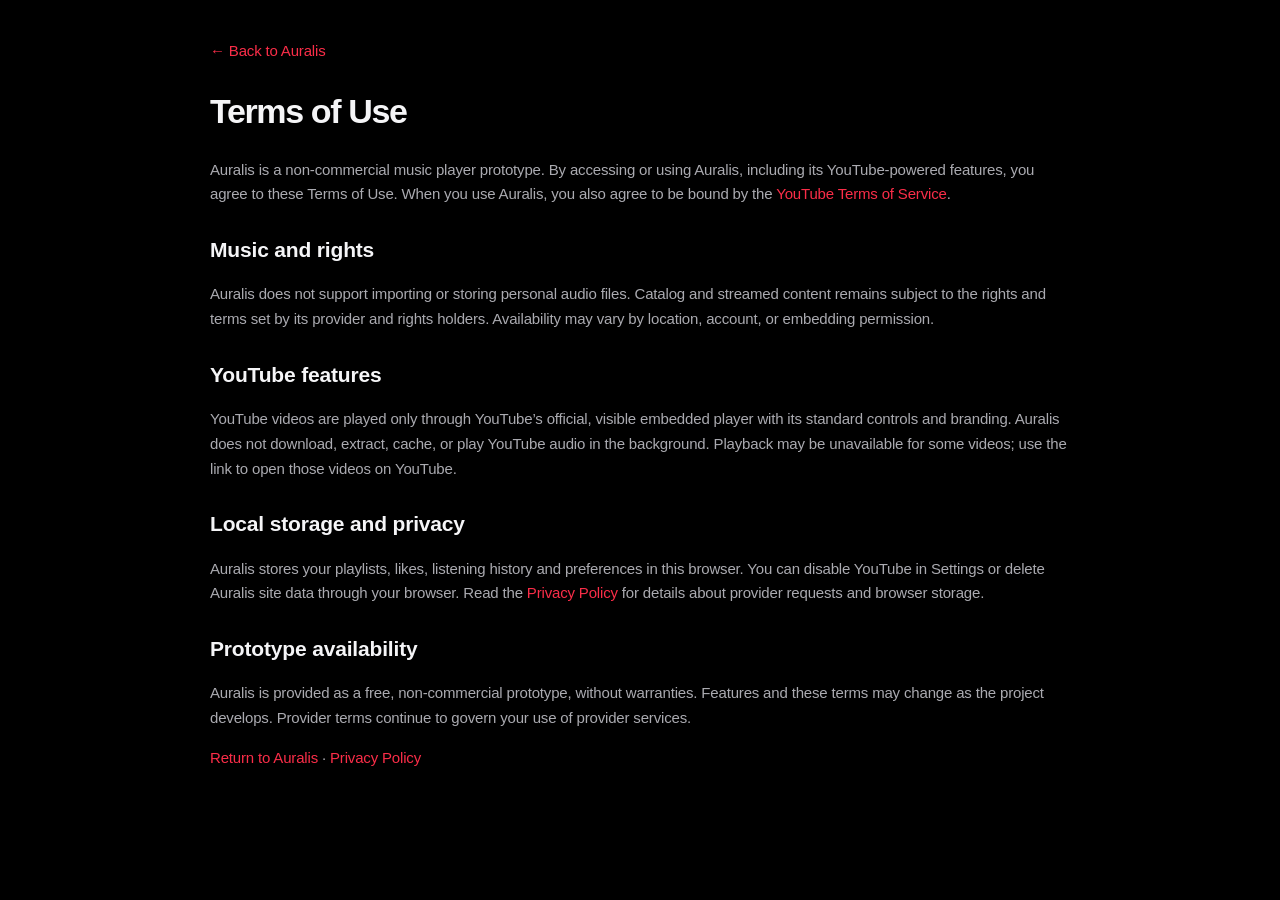
<file: terms.html>
<!doctype html>
<html lang="en">
<head>
 <meta charset="utf-8">
 <meta name="viewport" content="width=device-width,initial-scale=1,viewport-fit=cover">
 <meta name="referrer" content="strict-origin-when-cross-origin">
 <meta name="theme-color" content="#000000">
 <script src="js/theme-init.js"></script>
 <link rel="icon" type="image/png" href="assets/favicon.png"><link rel="apple-touch-icon" href="assets/apple-touch-icon.png">
 <title>Terms of Use — Auralis</title>
 <link rel="stylesheet" href="css/base.css">
 <link rel="stylesheet" href="css/buttons.css">
 <link rel="stylesheet" href="css/app.css">
 <link rel="stylesheet" href="css/responsive.css">
 <style>
  body{max-width:900px;margin:0 auto;padding:24px 20px calc(40px + env(safe-area-inset-bottom))}
  h1{font-size:2.125rem;letter-spacing:-.04em}h2{margin-top:28px;font-size:1.313rem}
  p,li{color:var(--muted);font-size:0.938rem;line-height:1.65}
  a{color:var(--accent-ink)}
 </style>
</head>
<body>
 <p><a href="./index.html">← Back to Auralis</a></p>
 <h1>Terms of Use</h1>
 <p>Auralis is a non-commercial music player prototype. By accessing or using Auralis, including its YouTube-powered features, you agree to these Terms of Use. When you use Auralis, you also agree to be bound by the <a href="https://www.youtube.com/t/terms" target="_blank" rel="noopener noreferrer">YouTube Terms of Service</a>.</p>
 <h2>Music and rights</h2>
 <p>Auralis does not support importing or storing personal audio files. Catalog and streamed content remains subject to the rights and terms set by its provider and rights holders. Availability may vary by location, account, or embedding permission.</p>
 <h2>YouTube features</h2>
 <p>YouTube videos are played only through YouTube’s official, visible embedded player with its standard controls and branding. Auralis does not download, extract, cache, or play YouTube audio in the background. Playback may be unavailable for some videos; use the link to open those videos on YouTube.</p>
 <h2>Local storage and privacy</h2>
 <p>Auralis stores your playlists, likes, listening history and preferences in this browser. You can disable YouTube in Settings or delete Auralis site data through your browser. Read the <a href="./privacy.html">Privacy Policy</a> for details about provider requests and browser storage.</p>
 <h2>Prototype availability</h2>
 <p>Auralis is provided as a free, non-commercial prototype, without warranties. Features and these terms may change as the project develops. Provider terms continue to govern your use of provider services.</p>
 <p><a href="./index.html">Return to Auralis</a> · <a href="./privacy.html">Privacy Policy</a></p>
</body>
</html>
</file>
<file: css/base.css>
:root{
 --bg:#000;--surface:#1c1c1e;--surface-2:#262629;--surface-3:#303034;--text:#f5f5f7;--muted:#aaaab0;--line:rgba(255,255,255,.12);
 --accent:#fa2d48;--accent-ink:#fa2d48;--accent-on:#fff;--warning:#ffd166;--danger:#ff453a;
 --radius-sm:10px;--radius-md:14px;--radius-lg:20px;--space-1:4px;--space-2:8px;--space-3:12px;--space-4:16px;--space-5:24px;
 --header-h:60px;--tab-h:66px;--safe-top:env(safe-area-inset-top,0px);--safe-bottom:env(safe-area-inset-bottom,0px);--shadow:0 20px 60px rgba(0,0,0,.32);
 color-scheme:dark;
}
*{box-sizing:border-box}
html{min-width:320px;scroll-behavior:smooth;scroll-padding-top:80px}html.large-text{font-size:112.5%}
body{margin:0;min-height:100vh;background:var(--bg);color:var(--text);font-family:-apple-system,BlinkMacSystemFont,"SF Pro Text",Inter,Roboto,"Segoe UI",sans-serif;font-size:1.063rem;line-height:1.42;letter-spacing:-.01em}

button,input,select,textarea{font:inherit;color:inherit}
button{border:0;background:none;cursor:pointer;-webkit-tap-highlight-color:transparent}
button:disabled{cursor:default;opacity:.42}
input,select,textarea{accent-color:var(--accent-ink)}
svg.icon{width:22px;height:22px;display:block;fill:none;stroke:currentColor;stroke-width:1.8;stroke-linecap:round;stroke-linejoin:round;flex:none}
.icon-sprite{position:absolute;width:0;height:0;overflow:hidden}
a{color:inherit;text-decoration:none}
img{display:block;max-width:100%}
[hidden]{display:none!important}
:focus-visible{outline:3px solid var(--accent-ink);outline-offset:3px}
::selection{background:color-mix(in srgb,var(--accent) 35%,transparent)}
.sr-only{position:absolute!important;width:1px;height:1px;padding:0;margin:-1px;overflow:hidden;clip:rect(0,0,0,0);white-space:nowrap;border:0}
.subtle,.muted{color:var(--muted);font-size:0.938rem}
html[data-theme="light"]{--bg:#fff;--surface:#f2f2f7;--surface-2:#e6e6eb;--surface-3:#d8d8de;--text:#111114;--muted:#5b5b62;--line:rgba(0,0,0,.12);--accent-ink:#c21f37;--shadow:0 18px 50px rgba(0,0,0,.12);color-scheme:light}
@media(prefers-reduced-motion:reduce){*,*::before,*::after{scroll-behavior:auto!important;animation-duration:.01ms!important;transition-duration:.01ms!important}}
</file>
<file: css/buttons.css>
.icon-button,.button,.chip,.text-button,.back-button,.ctrl,.mini-control,.tool-button,.clear-search,.sheet-handle{min-width:44px;min-height:44px}
.icon-button{width:44px;height:44px;display:grid;place-items:center;border-radius:50%;color:var(--text);transition:background .18s ease,color .18s ease}
.icon-button:hover,.icon-button:focus-visible{background:var(--surface-2)}
.button{display:inline-flex;align-items:center;justify-content:center;gap:8px;padding:0 16px;border-radius:var(--radius-md);font-size:0.938rem;font-weight:650;transition:transform .18s ease,background .18s ease}
.button:active,.icon-button:active{transform:scale(.97)}
.button-primary{background:var(--accent);color:var(--accent-on)}
.button-secondary{background:var(--surface-2);color:var(--text)}
.button-quiet{background:transparent;color:var(--accent-ink)}
.button-destructive{background:rgba(255,69,58,.14);color:var(--danger)}
.button svg{width:19px;height:19px}
.text-button{display:inline-flex;align-items:center;justify-content:center;gap:5px;padding:0 4px;color:var(--accent-ink);font-size:0.938rem;font-weight:600}
.chip{min-height:44px;padding:0 14px;border:1px solid var(--line);border-radius:999px;background:var(--surface);font-size:0.813rem;font-weight:600;white-space:nowrap;transition:background .18s ease,color .18s ease}
.chip.active{background:var(--accent);border-color:var(--accent);color:var(--accent-on)}
.back-button{display:inline-flex;align-items:center;gap:3px;padding:0 6px;color:var(--accent-ink);font-size:0.938rem}
.back-button svg{width:19px;height:19px}
</file>
<file: css/app.css>
.app{min-height:100vh;padding-bottom:calc(var(--tab-h) + var(--safe-bottom) + 24px)}
.top{height:calc(var(--header-h) + var(--safe-top));position:sticky;top:0;z-index:40;display:flex;align-items:center;justify-content:space-between;gap:12px;padding:var(--safe-top) 18px 0;background:rgba(0,0,0,.76);border-bottom:1px solid transparent;backdrop-filter:blur(20px);-webkit-backdrop-filter:blur(20px);transition:border-color .2s ease}
html[data-theme="light"] .top{background:rgba(255,255,255,.82)}
body.is-scrolled .top{border-bottom-color:var(--line)}
.brand{display:inline-flex;align-items:center;gap:9px;font-size:1.25rem;font-weight:760;letter-spacing:-.04em}
.brand-mark{width:30px;height:30px;display:grid;place-items:center;border-radius:10px;background:var(--accent);color:var(--accent-on);font-family:Georgia,serif;font-size:1.438rem;font-weight:700;line-height:1}
.top-actions{display:flex;align-items:center;gap:3px}
.compact-title{position:absolute;left:50%;transform:translateX(-50%);opacity:0;pointer-events:none;font-size:0.938rem;font-weight:650;transition:opacity .18s ease}
body.is-scrolled .compact-title{opacity:1}
body.is-scrolled .brand{opacity:0;pointer-events:none}
.screen{display:none;max-width:980px;margin:0 auto;padding:10px 18px 30px;min-height:calc(100vh - var(--header-h))}
.screen.active{display:block;animation:screen-in .22s ease-out}
@keyframes screen-in{from{opacity:.78;transform:translateY(4px)}to{opacity:1;transform:none}}
.page-heading{display:flex;align-items:center;justify-content:space-between;gap:12px;padding:16px 0 14px}
.page-heading h1{font-size:2.125rem;line-height:1.12;letter-spacing:-.045em;margin:0;font-weight:760}
.page-heading p{margin:5px 0 0}
.page-heading.library-heading{align-items:center}
.nav{position:fixed;z-index:50;left:0;right:0;bottom:0;min-height:calc(var(--tab-h) + var(--safe-bottom));padding:5px 12px calc(5px + var(--safe-bottom));display:grid;grid-template-columns:repeat(4,minmax(0,1fr));background:rgba(24,24,27,.84);border-top:1px solid var(--line);backdrop-filter:blur(22px);-webkit-backdrop-filter:blur(22px)}
html[data-theme="light"] .nav{background:rgba(249,249,251,.86)}
.nav button{display:flex;flex-direction:column;align-items:center;justify-content:center;gap:2px;min-height:52px;border-radius:12px;color:var(--muted);font-size:0.75rem;font-weight:560}
.nav button.active{color:var(--accent-ink)}
.nav .icon{width:21px;height:21px}
.source-section{margin:0 0 18px}
.chip-row{display:flex;align-items:center;gap:8px;overflow-x:auto;scrollbar-width:none;padding:2px 0 6px}
.chip-row::-webkit-scrollbar,.card-shelf::-webkit-scrollbar{display:none}
.import-card{display:flex;gap:16px;align-items:flex-start;padding:20px;margin:10px 0 20px;border:1px solid var(--line);border-radius:var(--radius-lg);background:var(--surface)}
.empty-art{width:52px;height:52px;display:grid;place-items:center;flex:none;border-radius:16px;background:color-mix(in srgb,var(--accent) 16%,var(--surface-2));color:var(--accent-ink)}
.empty-art .icon{width:26px;height:26px}
.empty-copy{min-width:0}
.eyebrow{display:block;margin:0 0 5px;color:var(--accent-ink);font-size:0.75rem;font-weight:760;letter-spacing:.08em;text-transform:uppercase}
.empty-copy h2{margin:0;font-size:1.375rem;line-height:1.2;letter-spacing:-.035em}
.empty-copy>p:not(.eyebrow){margin:8px 0 0;color:var(--muted);font-size:0.938rem}
.empty-actions{display:flex;flex-wrap:wrap;gap:8px;margin-top:15px}
.format-note{font-size:0.813rem!important}
.storage-note{max-width:46em;font-size:0.813rem!important}
.shelf{margin:24px 0 30px}
.section-heading{display:flex;align-items:center;justify-content:space-between;gap:12px;margin:0 0 13px}
.section-heading h2{margin:0;font-size:1.375rem;line-height:1.2;letter-spacing:-.035em;font-weight:740}
.card-shelf{display:grid;grid-auto-columns:minmax(148px,43vw);grid-auto-flow:column;gap:12px;overflow-x:auto;scroll-snap-type:x mandatory;scrollbar-width:none;padding:2px 2px 9px}
.card-shelf>*{min-width:0}
.music-card{display:block;width:100%;min-width:0;scroll-snap-align:start;text-align:left}
.discovery-card{width:100%;min-width:0}
.card-art{position:relative;display:block;width:100%;aspect-ratio:1;overflow:hidden;border-radius:12px;background:linear-gradient(140deg,#58333b,#241d25 55%,#0b0b0d);box-shadow:0 5px 15px rgba(0,0,0,.16)}
.card-art::after{content:"";position:absolute;inset:42% 0 0;background:linear-gradient(transparent,rgba(0,0,0,.35));pointer-events:none}
.card-art img,.cover-image{position:absolute;inset:0;width:100%;height:100%;object-fit:cover}
.art.a1{background:linear-gradient(140deg,#d87945,#633a31 52%,#111116)}
.art.a2{background:linear-gradient(140deg,#6e8a83,#334347 52%,#111116)}
.art.a3{background:linear-gradient(140deg,#6275a0,#322f58 52%,#111116)}
.art.a4{background:linear-gradient(140deg,#b34455,#501d32 52%,#111116)}
.art.a5{background:linear-gradient(140deg,#9e8150,#493b2a 52%,#111116)}
.card-title{display:block;margin-top:9px;overflow:hidden;text-overflow:ellipsis;white-space:nowrap;font-size:0.938rem;font-weight:650}
.card-subtitle{display:block;margin-top:2px;overflow:hidden;text-overflow:ellipsis;white-space:nowrap;color:var(--muted);font-size:0.813rem}
.hero-section{margin:3px 0 24px}
.hero-card{position:relative;display:block;width:100%;min-height:260px;overflow:hidden;padding:0;text-align:left;border-radius:var(--radius-lg);background:var(--surface);color:white}
.hero-art{position:absolute;inset:0;background-size:cover;background-position:center;filter:saturate(1.05);transform:scale(1.015)}
.hero-art img{width:100%;height:100%;object-fit:cover}
.hero-art::before{content:"";position:absolute;inset:0;background:radial-gradient(circle at 78% 22%,rgba(255,255,255,.17),transparent 40%),linear-gradient(90deg,rgba(0,0,0,.76),rgba(0,0,0,.1))}
.hero-scrim{position:absolute;inset:0;background:linear-gradient(0deg,rgba(0,0,0,.75),transparent 70%)}
.hero-copy{position:absolute;inset:auto 20px 20px;display:flex;align-items:flex-start;flex-direction:column;gap:3px}
.hero-copy .eyebrow{color:#fff;opacity:.8}
.hero-copy strong{max-width:100%;font-size:1.688rem;line-height:1.1;letter-spacing:-.04em;overflow:hidden;text-overflow:ellipsis;white-space:nowrap}
.hero-copy>span:not(.eyebrow):not(.hero-play){color:rgba(255,255,255,.82);font-size:0.938rem}
.hero-play{display:inline-flex;align-items:center;gap:7px;margin-top:10px;padding:8px 13px;border-radius:999px;background:var(--accent);color:var(--accent-on);font-size:0.875rem;font-weight:700}
.hero-play .icon{width:17px;height:17px}
.stats-card{width:100%;display:flex;flex-direction:column;align-items:flex-start;gap:4px;padding:18px;text-align:left;border:1px solid var(--line);border-radius:var(--radius-lg);background:var(--surface)}
.stats-card strong{font-size:1.625rem;letter-spacing:-.04em}
.stats-card p{margin:0;color:var(--muted);font-size:0.813rem}
.stats-link{display:flex;align-items:center;gap:4px;color:var(--accent-ink);font-size:0.875rem;font-weight:650}
.stats-link .icon{width:18px;height:18px}
.week-bars{display:flex;align-items:flex-end;gap:12px;width:100%;height:54px;margin:9px 0}
.week-bar{display:flex;flex:1;flex-direction:column;justify-content:flex-end;gap:4px;text-align:center;color:var(--muted);font-size:0.75rem}
.week-bar i{display:block;width:12px;min-height:3px;margin:auto auto 0;border-radius:8px;background:var(--accent)}
.skeleton-stack{display:grid;gap:16px;margin-top:12px}
.skeleton{display:block;border-radius:var(--radius-md);background:linear-gradient(100deg,var(--surface) 20%,var(--surface-2) 38%,var(--surface) 58%);background-size:200% 100%;animation:skeleton 1.4s ease-in-out infinite}
.skeleton-hero{height:220px}
.skeleton-row{display:flex;gap:12px}
.skeleton-row i{width:44vw;max-width:190px;aspect-ratio:1}
@keyframes skeleton{to{background-position-x:-200%}}
.search-sticky{position:sticky;top:calc(var(--header-h) + var(--safe-top));z-index:20;display:flex;align-items:center;gap:8px;padding:3px 0 10px;background:var(--bg)}
.searchbox{height:48px;min-width:0;flex:1;display:flex;align-items:center;gap:9px;padding:0 12px;border-radius:12px;background:var(--surface);color:var(--muted)}
.searchbox>.icon{width:19px;height:19px}
.searchbox input{width:100%;min-width:0;height:100%;padding:0;border:0;outline:0;background:transparent;color:var(--text);font-size:1rem}
.searchbox input::-webkit-search-cancel-button{display:none}
.clear-search{width:44px;height:44px;display:grid;place-items:center;color:var(--muted)}
.clear-search .icon{width:16px;height:16px}
.search-cancel{white-space:nowrap}
.catalog-credit{margin:5px 0 12px;color:var(--muted);font-size:0.813rem}
.catalog-credit a{color:var(--accent-ink);text-decoration:underline;text-underline-offset:2px}
.search-scope{width:max-content;margin:0 0 5px;background:var(--bg)}
.search-filters{padding:2px 0 8px;background:var(--bg)}
.search-group{margin:20px 0}
.search-group h2{margin:0 0 10px;font-size:1.25rem;letter-spacing:-.025em}
.search-empty{padding:26px 10px;color:var(--muted);text-align:center;font-size:0.938rem}
.search-result-card{display:flex;align-items:center;gap:12px;margin-bottom:10px;padding:10px;border-radius:var(--radius-md);background:var(--surface)}
.search-result-card .card-art{width:64px;flex:none}
.search-result-card mark{background:color-mix(in srgb,var(--accent) 24%,transparent);color:inherit}
.browse-grid{display:grid;grid-template-columns:repeat(2,minmax(0,1fr));gap:10px}
.browse-tile{min-height:92px;display:flex;align-items:flex-end;padding:13px;border-radius:var(--radius-md);background:linear-gradient(140deg,#4e2939,#241d25);font-size:1.063rem;font-weight:700;text-align:left}
.browse-tile:nth-child(4n+2){background:linear-gradient(140deg,#38536b,#202331)}.browse-tile:nth-child(4n+3){background:linear-gradient(140deg,#6a5830,#302819)}.browse-tile:nth-child(4n){background:linear-gradient(140deg,#674047,#281e28)}
.library-directory{display:grid;gap:1px}
.directory-row{width:100%;min-height:68px;display:flex;align-items:center;gap:12px;padding:9px 3px;text-align:left;border-bottom:1px solid var(--line)}
.directory-row>span:nth-child(2){flex:1;min-width:0}
.directory-row b,.directory-row small{display:block}
.directory-row b{font-size:1rem;font-weight:650}
.directory-row small{margin-top:2px;color:var(--muted);font-size:0.813rem}
.directory-icon{width:42px;height:42px;display:grid;place-items:center;border-radius:12px;background:var(--surface);color:var(--accent-ink)}
.directory-icon .icon{width:21px;height:21px}
.chevron{width:18px!important;height:18px!important;color:var(--muted)}
.library-hint{margin:13px 0 24px;color:var(--muted);font-size:0.813rem}
.library-empty{margin:20px 0;padding:18px;border-radius:var(--radius-md);background:var(--surface);text-align:center}
.library-empty p{color:var(--muted);margin:0 0 12px}
.collection-toolbar{position:sticky;top:calc(var(--header-h) + var(--safe-top));z-index:18;display:grid;grid-template-columns:1fr auto 1fr;align-items:center;gap:8px;padding:6px 0 10px;background:var(--bg)}
.collection-toolbar h2{margin:0;font-size:1.125rem;text-align:center;letter-spacing:-.02em}
.sort-control{justify-self:end}
.sort-control select,#defaultLibrarySort{max-width:145px;min-height:44px;padding:0 8px;border:0;border-radius:10px;background:var(--surface);font-size:0.813rem}
.filter-bar{display:flex;gap:8px;overflow-x:auto;scrollbar-width:none;padding:2px 0 10px}
.filter-bar .chip{min-height:44px}
.source-filter{display:flex;align-items:flex-start;gap:12px;margin:0 0 8px}
.source-filter>span{padding-top:13px;color:var(--muted);font-size:0.813rem;font-weight:650}
.source-filter .filter-bar{min-width:0;flex:1}
.library-view{padding-bottom:20px}
.library-hint+.shelf{margin-top:22px}
.chip-row .tag-chip{display:inline-flex;align-items:center;gap:6px}
.music-grid,.playlist-grid{display:grid;grid-template-columns:repeat(2,minmax(0,1fr));gap:14px 12px}
.album-card,.playlist-card{min-width:0;text-align:left}
.album-card .card-art,.playlist-card .card-art{width:100%;aspect-ratio:1}
.album-card .icon-button{position:absolute;right:6px;bottom:6px;z-index:2;background:rgba(0,0,0,.62);color:#fff}
.playlist-card{position:relative}
.playlist-card .card-art{display:grid;place-items:center;color:rgba(255,255,255,.72);background:linear-gradient(140deg,#604753,#273741 55%,#17151c)}
.playlist-card .card-art .playlist-mark{width:54px;height:54px}
.playlist-card .card-title{padding-right:4px}
.form-card,.detail-view{margin:16px 0;padding:16px;border-radius:var(--radius-lg);background:var(--surface)}
.form-card label{display:block;margin-bottom:7px;color:var(--muted);font-size:0.875rem}
.form-input,.dialog-field{width:100%;min-height:48px;padding:10px 12px;border:1px solid var(--line);border-radius:var(--radius-md);background:var(--surface-2);color:var(--text)}
.form-card .button{width:100%;margin-top:10px}
.detail-heading{display:flex;align-items:center;justify-content:space-between;gap:10px;margin-bottom:12px}
.detail-heading h3{margin:0;font-size:1.25rem}
.detail-heading p{margin:3px 0 0}
.detail-actions{display:flex;flex-wrap:wrap;gap:8px;margin:12px 0}
.track-list{display:grid}
.track-item{position:relative;display:flex;align-items:center;gap:8px;min-height:72px;padding:7px 0;border-bottom:1px solid var(--line);touch-action:pan-y}
.track-main{min-width:0;flex:1;display:flex;align-items:center;gap:12px;padding:0;text-align:left}
.track-main .thumb{width:56px;height:56px;border-radius:9px;flex:none;overflow:hidden}
.track-main .meta{flex:1;min-width:0}
.track-main b,.track-main span{display:block;overflow:hidden;text-overflow:ellipsis;white-space:nowrap}
.track-main b{font-size:0.938rem;font-weight:600}
.track-main span{margin-top:2px;color:var(--muted);font-size:0.813rem}
.track-item .track-more{width:44px;height:44px;color:var(--muted)}
.track-item[data-swiping="right"]{background:color-mix(in srgb,var(--accent) 14%,transparent)}
.track-item[data-swiping="left"]{background:rgba(255,69,58,.12)}
.track-main mark{background:color-mix(in srgb,var(--accent) 26%,transparent);color:inherit}
.track-badges{display:flex!important;flex-wrap:wrap;gap:5px;white-space:normal!important;margin-top:4px!important}
.track-badges .source-badge,.source-badge,.license-badge{display:inline-flex!important;align-items:center;min-height:20px;padding:1px 7px;border:1px solid var(--line);border-radius:999px;background:var(--surface-2);color:var(--muted);font-size:0.75rem;font-weight:650;line-height:1.3;white-space:nowrap}
.source-badge{color:var(--text)}
.license-badge{background:color-mix(in srgb,var(--accent) 10%,var(--surface-2));color:var(--accent-ink)}
.source-youtube{border-color:rgba(255,69,58,.38)}
.source-jamendo{border-color:rgba(54,173,125,.42)}
.source-audius{border-color:rgba(168,109,232,.42)}
.source-local{border-color:var(--line)}
.source-loading{display:grid;gap:10px;padding:6px 0}
.source-loading .skeleton{height:70px}
.source-key-field{display:block;margin:9px 0 5px;color:var(--muted);font-size:0.875rem;font-weight:650}
.source-save{margin:12px 0}
.source-noncommercial{font-size:0.813rem!important}
.youtube-consent-toggle{align-items:flex-start;gap:14px}
.youtube-consent-toggle>span{flex:1}
.youtube-consent-toggle b,.youtube-consent-toggle small{display:block}
.youtube-consent-toggle small{margin-top:4px}
.youtube-consent-note{margin:4px 0 14px;color:var(--muted);font-size:0.875rem;line-height:1.5}
.youtube-consent-note a,.youtube-search-notice a{color:var(--accent-ink);text-decoration:underline;text-underline-offset:2px}
.youtube-search-notice{margin:8px 0 12px}
.source-license-list{display:grid;gap:8px;padding:12px 0 16px}
.source-license-list a{min-height:44px;display:flex;align-items:center;color:var(--accent-ink);text-decoration:underline;text-underline-offset:2px}
.mb-release{padding:10px 0}
.artist-result{width:100%;display:flex;align-items:center;gap:12px;padding:10px 0;border-bottom:1px solid var(--line);text-align:left}
.artist-result .artist-result-icon{width:56px;height:56px;display:grid;place-items:center;border-radius:50%;background:var(--surface);color:var(--accent-ink)}
.artist-result .listinfo{flex:1;min-width:0}
.artist-result b,.artist-result small{display:block}
.artist-result small{margin-top:2px;color:var(--muted);font-size:0.813rem}
.settings-group{margin:14px 0 18px;padding:3px 16px;border-radius:var(--radius-lg);background:var(--surface)}
.settings-heading{padding:13px 0 9px}
.settings-heading h2{margin:0;font-size:1.125rem;letter-spacing:-.02em}
.settings-heading p{margin:4px 0 0;color:var(--muted);font-size:0.875rem}
.settings-row{display:flex;align-items:center;justify-content:space-between;gap:12px;min-height:54px;padding:7px 0;border-top:1px solid var(--line);font-size:0.938rem}
.settings-row small{display:block;color:var(--muted);font-size:0.75rem}
.segmented{display:flex;padding:3px;border-radius:10px;background:var(--surface-2)}
.segmented button{min-width:64px;min-height:44px;border-radius:8px;font-size:0.813rem}
.segmented button[aria-pressed="true"]{background:var(--surface-3);color:var(--accent-ink);font-weight:700}
.accent-options{display:flex;align-items:center;gap:9px}
.accent-options button{position:relative;width:44px;height:44px;min-width:44px;min-height:44px;padding:0;border:0;border-radius:50%;background:transparent}
.accent-options button::before{content:"";position:absolute;inset:7px;border:2px solid rgba(128,128,128,.35);border-radius:50%;background:var(--swatch)}
.accent-options button[aria-pressed="true"]{outline:2px solid var(--accent-ink);outline-offset:2px}
.accent-options input{width:44px;height:44px;min-width:44px;min-height:44px;padding:6px;border:0;border-radius:50%;background:transparent}
@media(max-width:420px){.settings-row.accent-row{align-items:flex-start;flex-direction:column;gap:8px}.settings-row.accent-row .accent-options{flex-wrap:wrap}}
.toggle{width:42px;height:24px;appearance:none;border-radius:999px;background:var(--surface-3);transition:background .2s ease;position:relative}
.toggle::before{content:"";position:absolute;top:2px;left:2px;width:20px;height:20px;border-radius:50%;background:#fff;transition:transform .2s ease}
.toggle:checked{background:#34c759}
.toggle:checked::before{transform:translateX(18px)}
.storage-warning{display:grid;gap:3px;margin:7px 0 12px;padding:12px;border-radius:12px;background:color-mix(in srgb,var(--warning) 12%,var(--surface));font-size:0.813rem}
.storage-warning span{color:var(--muted)}
.settings-actions{display:flex;flex-wrap:wrap;gap:8px;padding:2px 0 13px}
.stats-card .week-bars{max-width:440px}
.toast{position:fixed;z-index:100;left:50%;bottom:calc(var(--tab-h) + var(--safe-bottom) + 16px);transform:translate(-50%,12px);width:max-content;max-width:calc(100vw - 32px);padding:11px 16px;border-radius:999px;background:var(--surface-3);color:var(--text);box-shadow:var(--shadow);font-size:0.875rem;opacity:0;pointer-events:none;transition:opacity .2s ease,transform .2s ease}
.toast.show{opacity:1;transform:translate(-50%,0)}
html[data-theme="light"] .toast{background:#2b2b31;color:#fff}
.search-group mark{border-radius:3px}
html.large-text .track-main b,html.large-text .directory-row b{font-size:1.125rem}
.card-play{position:absolute;right:8px;bottom:8px;z-index:2;width:44px;height:44px;display:grid;place-items:center;border-radius:50%;background:rgba(255,255,255,.92);color:#101014;box-shadow:0 3px 10px rgba(0,0,0,.18)}
.card-play .icon{width:17px;height:17px}
.search-result-art{position:relative;width:64px;height:64px;flex:none;display:grid;place-items:center;overflow:hidden;border-radius:10px;background:var(--surface-2);color:var(--accent-ink)}
.search-result-art img{position:absolute;inset:0;width:100%;height:100%;object-fit:cover}
.album-card{position:relative}
.album-open{width:100%;min-width:0;display:block;padding:0;text-align:left}
.album-menu{position:absolute;right:5px;top:5px;background:rgba(0,0,0,.58);color:#fff}
.playlist-art{display:grid;place-items:center;color:rgba(255,255,255,.8);background:linear-gradient(140deg,#654855,#2f3d4d 58%,#17151c)}
.playlist-art>.icon{width:56px;height:56px}
.library-empty .button{min-height:48px}
.import-guidance{margin-bottom:12px;color:var(--muted);font-size:0.875rem}
.import-guidance p{margin:7px 0}
.add-playlist-form{display:grid;gap:7px;margin-top:14px;font-size:0.875rem}
.artist-result .icon:first-child{width:24px;height:24px;flex:none;color:var(--accent-ink)}
.drop-overlay{position:fixed;inset:12px;z-index:90;display:grid;place-content:center;justify-items:center;gap:12px;border:2px dashed var(--accent-ink);border-radius:24px;background:rgba(20,20,23,.92);backdrop-filter:blur(16px);font-size:1.125rem;font-weight:700;text-align:center}
.drop-overlay .icon{width:40px;height:40px;color:var(--accent-ink)}
.art{position:relative;background-size:cover;background-position:center}
.thumb{display:block;position:relative}
.search-cancel{min-height:44px}
.legal-footer{display:flex;justify-content:center;gap:10px;padding:24px 16px calc(24px + var(--safe-bottom));color:var(--muted);font-size:0.813rem}
.legal-footer a{min-height:44px;display:inline-flex;align-items:center;color:var(--accent-ink);text-decoration:none}


.track-extra{min-width:44px;min-height:44px;display:grid;place-items:center;border-radius:10px;color:var(--muted)}
.track-extra:hover{background:var(--surface-2);color:var(--text)}.sort-control select{min-height:44px}
.discovery-mix-note{margin:4px 2px 12px}.toast{bottom:calc(var(--tab-h) + var(--safe-bottom) + 84px)}
.toast.has-action{display:flex;align-items:center;gap:12px;width:max-content}
.toast-action{min-width:44px;min-height:44px;padding:0 12px;border-radius:999px;background:var(--accent);color:var(--accent-on);font-weight:700}
.shelf-arrows{display:none}.shelf-arrow{min-width:44px;min-height:44px;display:grid;place-items:center;border-radius:50%;background:var(--surface-2)}
@media(hover:hover) and (pointer:fine){.music-card:hover .card-art,.album-open:hover .card-art{transform:translateY(-2px);box-shadow:0 8px 24px rgba(0,0,0,.22)}.text-button:hover,.icon-button:hover,.mini-control:hover{background:color-mix(in srgb,var(--accent) 13%,transparent)}.nav button:hover{background:color-mix(in srgb,var(--accent) 8%,var(--surface))}.shelf-arrows{display:flex;gap:4px}}
/* Focused improvements for the library entity pages and Now Playing. */
.entity-overview{margin:12px 0 22px}
.entity-hero{display:flex;align-items:center;gap:16px;padding:14px;border:1px solid var(--line);border-radius:var(--radius-lg);background:var(--surface)}
.entity-cover{width:116px;aspect-ratio:1;flex:none;overflow:hidden;border-radius:14px;background:linear-gradient(140deg,#633640,#292431 58%,#111116)}
.entity-cover img,.entity-album-art img{width:100%;height:100%;object-fit:cover}
.entity-copy{min-width:0}
.entity-copy h2{margin:2px 0 5px;font-size:1.375rem;line-height:1.15;letter-spacing:-.035em;overflow-wrap:anywhere}
.entity-copy p{margin:0 0 12px;color:var(--muted);font-size:0.813rem}
.entity-copy .button{min-height:42px}
.entity-albums{margin-top:20px}
.entity-albums h3{margin:0 0 10px;font-size:1.063rem}
.entity-album-grid{display:grid;grid-template-columns:repeat(2,minmax(0,1fr));gap:12px}
.entity-album{text-align:left;min-width:0}
.entity-album-art{display:block;width:100%;aspect-ratio:1;overflow:hidden;border-radius:12px;background:var(--surface-2)}
.entity-album b,.entity-album small{display:block;overflow:hidden;text-overflow:ellipsis;white-space:nowrap}
.entity-album b{margin-top:7px;font-size:0.875rem}
.entity-album small{color:var(--muted);font-size:0.75rem}
.track-list.is-virtualized{max-height:min(68vh,760px);overflow-y:auto;overscroll-behavior:contain;contain:content;scrollbar-gutter:stable}
.track-list.is-virtualized .track-item{height:72px;min-height:72px;overflow:hidden}
.virtual-spacer{width:100%;pointer-events:none}
.mini.is-playing .minicover{position:relative}
.mini.is-playing .minicover::after{content:"";position:absolute;inset:auto 5px 5px auto;width:17px;height:13px;border-radius:3px;background:linear-gradient(to top,transparent 0 100%);background-image:linear-gradient(to top,var(--accent-ink) 0 100%);clip-path:polygon(0 55%,18% 55%,18% 100%,0 100%,0 55%,28% 20%,46% 20%,46% 100%,28% 100%,28% 20%,56% 0,74% 0,74% 100%,56% 100%);animation:mini-pulse .9s ease-in-out infinite alternate}
@keyframes mini-pulse{from{transform:scaleY(.65);opacity:.65}to{transform:scaleY(1);opacity:1}}
.lyrics-lines{max-width:620px;margin:0 auto;font-size:clamp(1.375rem,5vw,1.875rem);line-height:1.42;gap:26px}
.lyric-line.active{color:var(--accent-ink);transform:translateX(3px) scale(1.015)}
@media(max-width:480px){.entity-hero{align-items:flex-start;gap:12px;padding:12px}.entity-cover{width:96px}.entity-copy h2{font-size:1.188rem}.entity-album-grid{gap:10px}}
@media(prefers-reduced-motion:reduce){.mini.is-playing .minicover::after{animation:none}}

.week-bars{height:84px}
</file>
<file: css/player.css>
.mini{position:fixed;z-index:48;left:10px;right:10px;bottom:calc(var(--tab-h) + var(--safe-bottom) + 8px);min-height:62px;display:flex;align-items:center;gap:2px;padding:6px 7px;border:1px solid var(--line);border-radius:17px;background:rgba(38,38,41,.9);box-shadow:0 8px 30px rgba(0,0,0,.24);backdrop-filter:blur(22px);-webkit-backdrop-filter:blur(22px);animation:mini-in .24s ease-out}
html[data-theme="light"] .mini{background:rgba(247,247,250,.93)}
@keyframes mini-in{from{opacity:0;transform:translateY(12px)}to{opacity:1;transform:none}}
.mini-track{min-width:0;flex:1;display:flex;align-items:center;gap:10px;padding:0 5px;text-align:left}
.minicover{width:46px;height:46px;flex:none;overflow:hidden;border-radius:9px;background:linear-gradient(140deg,#d87945,#352b36)}
.minicover img{width:100%;height:100%;object-fit:cover}
.mini-info{min-width:0;display:block}
.mini-info b,.mini-info span{display:block;overflow:hidden;text-overflow:ellipsis;white-space:nowrap}
.mini-info b{font-size:0.875rem;font-weight:650}
.mini-info span{margin-top:2px;color:var(--muted);font-size:0.75rem}
.mini-control{width:44px;height:44px;display:grid;place-items:center;border-radius:50%}
.mini-control .icon{width:22px;height:22px}
.player-sheet,.action-sheet{position:fixed;z-index:1000;inset:auto 0 0;width:100%;max-width:none;max-height:min(94dvh,900px);margin:0;padding:0;overflow:hidden;border:0;border-radius:22px 22px 0 0;background:var(--surface);color:var(--text);box-shadow:0 -15px 50px rgba(0,0,0,.34);isolation:isolate}
.action-sheet{z-index:1100}
.player-sheet::before{content:"";position:absolute;z-index:0;inset:-32px;background-image:var(--player-art,linear-gradient(140deg,#633640,#292431 58%,#111116));background-position:center;background-size:cover;filter:blur(34px) saturate(1.25);opacity:.34;transform:scale(1.08);pointer-events:none}
.player-sheet>*{position:relative;z-index:1}
.player-sheet[open],.action-sheet[open]{animation:sheet-in .28s cubic-bezier(.2,.82,.2,1) both}
@keyframes sheet-in{from{transform:translateY(30px);opacity:.6}to{transform:translateY(0);opacity:1}}
.player-sheet::backdrop,.action-sheet::backdrop{background:rgba(0,0,0,.52);backdrop-filter:blur(12px);-webkit-backdrop-filter:blur(12px)}
.sheet-handle-wrap{height:26px;display:flex;align-items:center;justify-content:center;touch-action:none}
.sheet-handle{position:relative;width:44px;height:44px;min-height:44px;min-width:44px;padding:0;border-radius:50%;background:transparent}
.sheet-handle::before{content:"";position:absolute;left:3px;right:3px;top:19px;height:5px;border-radius:99px;background:var(--muted);opacity:.52}
.player-top{position:relative;display:flex;align-items:center;justify-content:space-between;padding:0 16px}
.player-top-spacer{width:44px;height:44px;flex:none}
.player-top-label{position:absolute;left:50%;transform:translateX(-50%);color:var(--muted);font-size:0.75rem;font-weight:700;letter-spacing:.1em}
.player-scroll{max-height:calc(94dvh - 70px);overflow:auto;padding:4px 24px calc(26px + var(--safe-bottom));overscroll-behavior:contain}
.bigart{position:relative;width:min(76vw,390px);aspect-ratio:1;margin:15px auto 24px;overflow:hidden;border-radius:14px;background:linear-gradient(140deg,#d87945,#633a31 52%,#111116);box-shadow:0 15px 40px rgba(0,0,0,.26);transition:transform .35s cubic-bezier(.2,.8,.2,1),box-shadow .35s ease}
.bigart img{width:100%;height:100%;object-fit:cover}
.player-sheet.paused .bigart{transform:scale(.94);box-shadow:0 9px 26px rgba(0,0,0,.2)}
.player-trackline{display:flex;align-items:center;gap:4px;max-width:500px;margin:0 auto}
.player-track-copy{min-width:0;flex:1}
.player-track-copy h2{margin:0;overflow:hidden;text-overflow:ellipsis;white-space:nowrap;font-size:1.375rem;line-height:1.2;letter-spacing:-.035em}
.player-track-copy p{margin:4px 0 0;overflow:hidden;text-overflow:ellipsis;white-space:nowrap;color:var(--muted);font-size:1rem}
.player-track-copy p.subtle{font-size:0.813rem}
.now-source-info{color:var(--muted);font-size:0.813rem;line-height:1.5}
.now-source-info a{color:var(--accent-ink);text-decoration:underline;text-underline-offset:2px}
.youtube-panel{max-width:720px;margin:18px auto 10px}
.youtube-panel h3{margin:0 0 8px;font-size:0.938rem}
.youtube-player-host{width:min(100%,720px);height:clamp(200px,56.25vw,405px);min-width:200px;min-height:200px;margin:0 auto;overflow:hidden;background:#000}
.youtube-iframe-mount{width:100%;height:100%;min-width:200px;min-height:200px}
.youtube-player-host iframe{display:block;width:100%;min-width:200px;height:100%;min-height:200px;border:0}
.youtube-player-error{display:grid;justify-items:start;gap:8px;margin-top:10px;padding:12px;border-radius:12px;background:var(--surface-2)}
.youtube-player-error a{min-height:44px;display:inline-flex;align-items:center;color:var(--accent-ink);text-decoration:underline}
.youtube-player-error .button{min-height:44px}
.youtube-active .bigart{display:none}
.youtube-active .seek,.youtube-active .volume-control{display:none}
.youtube-active .player-tools{margin-top:14px}
.player-sheet.youtube-active .player-scroll{padding-bottom:calc(30px + var(--safe-bottom))}
.player-sheet.youtube-active .youtube-panel{scroll-margin:30px}
.player-trackline .icon-button{color:var(--accent-ink)}
.seek{max-width:500px;margin:16px auto 4px}
.seek input{display:block;width:100%;height:44px;margin:0;accent-color:var(--accent-ink)}
.times{display:flex;justify-content:space-between;color:var(--muted);font-size:0.75rem}
.volume-control{display:flex;align-items:center;gap:8px;max-width:380px;margin:4px auto}
.volume-control .icon-button{width:44px;height:44px;min-width:44px;min-height:44px}
.volume-control input{flex:1;min-width:0;accent-color:var(--accent-ink)}
.volume-control output{min-width:42px;color:var(--muted);font-size:0.75rem;text-align:right}
.controls{display:flex;align-items:center;justify-content:center;gap:clamp(7px,3vw,24px);max-width:430px;margin:8px auto 2px}
.ctrl{width:46px;height:46px;display:grid;place-items:center;border-radius:50%;color:var(--muted)}
.ctrl.active{color:var(--accent-ink)}
.ctrl.main{width:64px;height:64px;background:var(--text);color:var(--bg)}
.ctrl.main .icon{width:27px;height:27px}
.player-status{min-height:20px;margin:3px 0 10px;color:var(--muted);font-size:0.75rem;text-align:center}
.player-tools{display:flex;justify-content:center;gap:10px;max-width:440px;margin:8px auto}
.tool-button{min-width:72px;display:flex;flex-direction:column;align-items:center;justify-content:center;gap:3px;border-radius:12px;color:var(--muted);font-size:0.75rem}
.tool-button .icon{width:20px;height:20px}
.tool-button.active{color:var(--accent-ink)}
.lyrics-screen{position:absolute;inset:0;z-index:5;overflow:auto;padding:calc(16px + var(--safe-bottom)) 22px;background:var(--surface)}
.lyrics-top{position:sticky;top:0;display:flex;align-items:center;gap:12px;padding:0 0 18px;background:var(--surface)}
.lyrics-top div{display:grid}
.lyrics-top span{color:var(--muted);font-size:0.813rem}
.lyrics-lines{display:grid;gap:22px;padding:12px 0 50px;font-size:1.5rem;font-weight:700;line-height:1.3;letter-spacing:-.035em}
.lyric-line{color:var(--muted);transition:color .2s ease,transform .2s ease}
.lyric-line.active{color:var(--text);transform:scale(1.02);transform-origin:left center}
.lyrics-empty{margin-top:35vh;color:var(--muted);text-align:center;font-size:1.063rem}
.action-sheet{z-index:70;max-height:min(88dvh,760px);padding:0 16px calc(18px + var(--safe-bottom));overflow:auto}
.sheet-head{display:flex;align-items:center;justify-content:space-between;gap:12px;padding:4px 2px 14px;border-bottom:1px solid var(--line)}
.sheet-head h2{margin:0;font-size:1.188rem}
.sheet-head p{margin:2px 0 0;color:var(--muted);font-size:0.813rem}
.sheet-head .text-button{font-size:0.875rem}
.dialog-inner{padding:0 0 8px}
.dialog-top{display:flex;align-items:center;justify-content:space-between;padding:2px 0 12px}
.dialog-top h2{margin:0;font-size:1.188rem}
.dialog-top .icon-button{margin-right:-7px}
.dialog-track{display:flex;align-items:center;gap:12px;margin:0 0 12px;padding:9px;border-radius:14px;background:var(--surface-2)}
.dialog-track .thumb{width:48px;height:48px;flex:none;overflow:hidden;border-radius:9px}
.dialog-track img{width:100%;height:100%;object-fit:cover}
.dialog-track b,.dialog-track span{display:block}
.dialog-track span{color:var(--muted);font-size:0.813rem}
.dialog-options{display:grid;gap:2px}
.dialog-options button{width:100%;min-height:50px;display:flex;align-items:center;gap:12px;padding:6px 8px;border-bottom:1px solid var(--line);text-align:left;font-size:0.938rem}
.dialog-options button .icon{width:20px;height:20px;color:var(--accent-ink)}
.dialog-options button.danger{color:var(--danger)}
.dialog-footer{display:flex;justify-content:flex-end;gap:8px;margin-top:12px}
.dialog-field{margin:5px 0 10px}
.queue-sheet[open]{display:flex;flex-direction:column}
.queue-head-actions{display:flex;align-items:center;gap:4px}
.queue-done{align-self:center;min-width:min(240px,100%);margin-top:10px;border:1px solid var(--line);background:var(--surface-2);color:var(--text)}
.queue-done:hover{background:var(--surface-3)}
.queue-list{max-height:55dvh;overflow:auto;overscroll-behavior:contain}
.queue-group-title{margin:15px 0 5px;color:var(--muted);font-size:0.875rem;font-weight:700}
.queue-item{display:flex;align-items:center;gap:8px;min-height:62px;border-bottom:1px solid var(--line)}
.queue-item .qthumb{width:42px;height:42px;overflow:hidden;flex:none;border-radius:8px}
.queue-item .qthumb img{width:100%;height:100%;object-fit:cover}
.queue-item .qinfo{min-width:0;flex:1}
.queue-item .queue-main{width:auto;height:auto;min-width:0;min-height:44px;flex:1;display:flex;align-items:center;gap:9px;padding:1px 0;text-align:left}
.queue-item .qinfo b,.queue-item .qinfo span{display:block;overflow:hidden;text-overflow:ellipsis;white-space:nowrap}
.queue-item .qinfo b{font-size:0.875rem}
.queue-item .qinfo span{color:var(--muted);font-size:0.75rem}
.queue-item.current .qinfo b{color:var(--accent-ink)}
.queue-item button{width:44px;height:44px;min-width:44px;min-height:44px;color:var(--muted)}
.queue-item .queue-drag-handle{touch-action:none;cursor:grab;user-select:none;-webkit-user-select:none;color:var(--muted)}
.queue-item[data-drop-target]{border-top:2px solid var(--accent-ink)}
.queue-item.queue-dragging{opacity:.45}
.queue-empty{padding:28px 8px;color:var(--muted);text-align:center;font-size:0.875rem}
.toast.player-toast{bottom:calc(24px + var(--safe-bottom))}
body.player-open .mini,body.player-open .nav,body.player-open .top,
body:has(#now[open]) .mini,body:has(#now[open]) .nav,body:has(#now[open]) .top{display:none!important}
body.player-open #mainContent,body:has(#now[open]) #mainContent{pointer-events:none}
body.player-open{overflow:hidden;overscroll-behavior:none}
html:not([data-theme="light"]) .player-sheet{background:rgba(28,28,30,.96)}
html[data-theme="light"] .player-sheet{background:rgba(255,255,255,.97)}
@media(max-width:599px){
 .player-sheet{inset:0;width:100%;height:100vh;height:100dvh;max-height:none;border-radius:0;padding-top:var(--safe-top)}
 .player-sheet[open]{display:flex;flex-direction:column;animation:sheet-in .28s cubic-bezier(.2,.82,.2,1) both}
 .player-sheet .sheet-handle-wrap,.player-sheet .player-top{flex:none}
 .player-scroll{flex:1;min-height:0;max-height:none;padding-bottom:calc(26px + var(--safe-bottom))}
}
@media(max-height:700px){.player-scroll{padding-top:0}.bigart{width:min(53vh,280px);margin:8px auto 14px}.player-trackline h2{font-size:1.25rem}.controls{margin:3px auto}.player-tools{margin:3px auto}}


.volume-device-hint{color:var(--muted);font-size:.75rem}.volume-control.system-volume #volumeSlider{opacity:.45}
.repeat-one-badge{position:absolute;right:-3px;top:-4px;min-width:14px;height:14px;display:grid;place-items:center;border-radius:50%;background:var(--accent-ink);color:var(--bg);font-size:.75rem;font-weight:800}
.playback-error-actions{display:flex;gap:8px;flex-wrap:wrap;margin-top:8px}.playback-error-actions button{min-width:44px;min-height:44px;padding:0 12px;border-radius:10px;background:var(--surface-2);color:var(--accent-ink)}.player-status.error{color:var(--text);font-size:.875rem}
.queue-row-menu{position:relative;flex:none}.queue-menu-trigger{width:44px;height:44px;display:grid;place-items:center;list-style:none;cursor:pointer}.queue-menu-trigger::-webkit-details-marker{display:none}
.queue-menu-popover{position:absolute;z-index:5;right:0;top:42px;min-width:140px;padding:5px;border:1px solid var(--line);border-radius:12px;background:var(--surface-3);box-shadow:var(--shadow)}.queue-menu-popover button{display:block;width:100%;min-height:44px;padding:0 10px;text-align:left;border-radius:8px}.queue-menu-popover button:hover{background:var(--surface-2)}
/* Mobile Now Playing is a full-screen destination, not a partially expanded sheet. */
@media (any-pointer: coarse), (hover: none) and (pointer: coarse) {
  html:has(dialog#now[open]) { overflow: hidden; }
  dialog#now.player-sheet[open] {
    position: fixed !important;
    inset: 0 !important;
    top: 0 !important;
    right: 0 !important;
    bottom: 0 !important;
    left: 0 !important;
    width: 100vw !important;
    height: 100dvh !important;
    min-width: 0 !important;
    max-width: none !important;
    max-height: 100dvh !important;
    margin: 0 !important;
    padding: 0 !important;
    display: flex !important;
    flex-direction: column !important;
    overflow: hidden !important;
    border: 0 !important;
    border-radius: 0 !important;
    transform: none !important;
    animation: none !important;
  }
  dialog#now.player-sheet:not([open]) { display: none !important; }
  dialog#now.player-sheet::before { position: fixed; inset: -32px; }
  dialog#now.player-sheet .player-top {
    flex: 0 0 auto;
    min-height: calc(56px + var(--safe-top));
    padding-top: var(--safe-top);
  }
  dialog#now.player-sheet .player-scroll {
    flex: 1 1 auto;
    min-height: 0;
    max-height: none !important;
    width: 100%;
    overflow-x: hidden;
    overflow-y: auto;
    padding: 4px clamp(18px, 5vw, 28px) calc(28px + var(--safe-bottom));
    overscroll-behavior: contain;
  }
  dialog#now.player-sheet .bigart {
    width: min(76vw, 390px, 42dvh);
    margin: 12px auto 20px;
  }
  dialog#now.player-sheet .player-trackline,
  dialog#now.player-sheet .seek,
  dialog#now.player-sheet .volume-control,
  dialog#now.player-sheet .controls,
  dialog#now.player-sheet .player-tools {
    width: 100%;
    min-width: 0;
    max-width: 500px;
  }
}
@media (any-pointer: coarse) and (max-height: 760px) {
  dialog#now.player-sheet .bigart {
    width: min(58vw, 300px, 34dvh);
    margin: 6px auto 12px;
  }
  dialog#now.player-sheet .seek { margin-top: 8px; }
  dialog#now.player-sheet .controls { margin-top: 2px; }
}

/* One authoritative mobile player state. This works even when Android reports a desktop-sized CSS viewport. */
body.mobile-player-open {
  overflow: hidden !important;
}
body.mobile-player-open .app,
body.mobile-player-open #mini {
  display: none !important;
}
/* Keep the mobile player surface opaque so the underlying screen never bleeds through. */
body.mobile-player-open dialog#now.player-sheet[open] {
  background: var(--surface) !important;
}
body.mobile-player-open dialog#now.player-sheet[open] .player-top {
  position: relative;
  z-index: 3;
}
body.mobile-player-open dialog#now.player-sheet[open] #playerClose {
  position: relative;
  z-index: 4;
  pointer-events: auto;
  touch-action: manipulation;
}
body.mobile-player-open dialog#now.player-sheet[open] {
  position: fixed !important;
  z-index: 2147483647 !important;
  inset: 0 !important;
  width: 100vw !important;
  height: 100vh !important;
  height: 100dvh !important;
  min-width: 0 !important;
  max-width: none !important;
  min-height: 100vh !important;
  min-height: 100dvh !important;
  max-height: 100vh !important;
  max-height: 100dvh !important;
  margin: 0 !important;
  padding: 0 !important;
  border: 0 !important;
  border-radius: 0 !important;
  overflow: hidden !important;
  transform: none !important;
  animation: none !important;
  display: flex !important;
  flex-direction: column !important;
}
body.mobile-player-open dialog#now.player-sheet[open]::backdrop {
  background: var(--bg) !important;
  backdrop-filter: none !important;
  -webkit-backdrop-filter: none !important;
}
body.mobile-player-open dialog#now.player-sheet[open] .player-top {
  flex: 0 0 auto;
  min-height: calc(56px + var(--safe-top));
  padding-top: var(--safe-top);
}

body.mobile-player-open dialog#now.player-sheet[open] .player-top,
body.mobile-player-open dialog#now.player-sheet[open] #playerClose {
  pointer-events: auto !important;
  touch-action: manipulation !important;
}
body.mobile-player-open dialog#now.player-sheet[open] .player-scroll {
  flex: 1 1 auto;
  min-height: 0;
  max-height: none !important;
  overflow-x: hidden;
  overflow-y: auto;
  overscroll-behavior: contain;
  padding-bottom: calc(28px + var(--safe-bottom));
}
body.mobile-player-open dialog#now.player-sheet[open] .bigart img[hidden],
body.mobile-player-open dialog#now.player-sheet[open] .bigart img:not([src]) {
  display: none !important;
}
</file>
<file: css/responsive.css>
@media(min-width:600px){
 .screen{padding-left:28px;padding-right:28px}
 .card-shelf{grid-auto-columns:175px;gap:16px}
 .music-grid,.playlist-grid{grid-template-columns:repeat(3,minmax(0,1fr));gap:18px}
 .browse-grid{grid-template-columns:repeat(3,minmax(0,1fr))}
 .import-card{align-items:center;padding:26px}
 .hero-card{min-height:320px}
 .player-sheet{left:50%;right:auto;bottom:0;width:min(100%,560px);max-height:94dvh;transform:translateX(-50%);border-radius:24px 24px 0 0}
 .player-sheet[open]{animation:player-sheet-in .28s cubic-bezier(.2,.82,.2,1) both}
 @keyframes player-sheet-in{from{transform:translate(-50%,30px);opacity:.6}to{transform:translate(-50%,0);opacity:1}}
}
@media(min-width:900px) and (hover:hover) and (pointer:fine){
 :root{--header-h:66px;--tab-h:0px}
 .app{padding-left:226px;padding-bottom:28px}
 .top{padding:var(--safe-top) 34px 0}
 .brand{font-size:1.313rem}
 .screen{max-width:1100px;padding:24px 38px 40px}
 .page-heading{padding:18px 0 22px}
 .page-heading h1{font-size:2.125rem}
 .nav{top:calc(var(--header-h) + var(--safe-top));right:auto;bottom:0;left:0;width:205px;min-height:0;padding:22px 14px calc(20px + var(--safe-bottom));display:flex;flex-direction:column;align-items:stretch;gap:4px;border-top:0;border-right:1px solid var(--line)}
 .nav button{flex-direction:row;justify-content:flex-start;gap:13px;padding:0 14px;text-align:left;font-size:0.875rem}
 .nav button.active{background:color-mix(in srgb,var(--accent) 12%,var(--surface))}
 .mini{left:236px;right:auto;bottom:18px;width:min(500px,calc(100vw - 260px))}
 .toast{bottom:24px}
 .card-shelf{grid-auto-columns:190px}
 .music-grid,.playlist-grid{grid-template-columns:repeat(4,minmax(0,1fr))}
 .browse-grid{grid-template-columns:repeat(4,minmax(0,1fr))}
 .player-sheet{left:50%;right:auto;bottom:18px;width:min(560px,calc(100vw - 260px));max-height:calc(100dvh - 36px);border-radius:24px;transform:translateX(-50%)}
 .player-sheet[open]{animation:player-sheet-in .28s cubic-bezier(.2,.82,.2,1) both}
 .player-sheet::backdrop{backdrop-filter:blur(14px)}
}
@media(max-width:380px){
 .screen{padding-left:14px;padding-right:14px}
 .card-shelf{grid-auto-columns:minmax(140px,44vw);gap:10px}
 .page-heading h1{font-size:2rem}
 .empty-actions .button{flex:1;padding:0 10px}
 .player-scroll{padding-left:18px;padding-right:18px}
 .controls{gap:4px}
 .ctrl{width:42px;min-width:42px}
 .ctrl.main{width:58px;min-width:58px;height:58px}
}



@media(min-width:900px) and (hover:none) and (pointer:coarse){
 :root{--header-h:60px;--tab-h:66px}.app{padding-left:0;padding-bottom:calc(var(--tab-h) + var(--safe-bottom) + 24px)}.top{padding-left:18px;padding-right:18px}
 .screen{width:100%;max-width:760px;margin:0 auto;padding:10px 18px 30px}
 .nav{top:auto;right:0;bottom:0;left:0;width:auto;min-height:calc(var(--tab-h) + var(--safe-bottom));padding:5px 12px calc(5px + var(--safe-bottom));display:grid;grid-template-columns:repeat(4,minmax(0,1fr));flex-direction:initial;align-items:stretch;gap:0;border-top:1px solid var(--line);border-right:0}
 .nav button{min-height:52px;flex-direction:column;justify-content:center;gap:2px;padding:0;text-align:center;font-size:.75rem}.nav button.active{background:transparent}
 .mini{left:10px;right:10px;bottom:calc(var(--tab-h) + var(--safe-bottom) + 8px);width:auto}
 .player-sheet,.player-sheet[open]{inset:0;width:100vw;height:100dvh;max-height:100dvh;border-radius:0;padding-top:var(--safe-top);transform:none}.player-sheet[open]{display:flex;flex-direction:column}
 .player-sheet .player-scroll{flex:1;min-height:0;max-height:none;overflow-x:hidden;overflow-y:auto;padding:4px clamp(18px,5vw,28px) calc(28px + var(--safe-bottom))}
 .player-sheet .bigart{width:min(76vw,390px,42dvh);margin:12px auto 20px}.player-sheet .player-trackline,.player-sheet .seek,.player-sheet .volume-control,.player-sheet .controls,.player-sheet .player-tools{width:100%;min-width:0;max-width:500px}
 .action-sheet{left:0;right:0;bottom:0;width:100%;max-width:none;transform:none;border-radius:22px 22px 0 0}
}
@media(max-width:760px) and (hover:none) and (pointer:coarse){.player-sheet .bigart{width:min(76vw,390px,42dvh)}}
@media(min-width:900px) and (hover:hover) and (pointer:fine){.action-sheet{left:50%;right:auto;bottom:24px;width:min(440px,calc(100vw - 40px));transform:translateX(-50%);border-radius:20px}.action-sheet[open]{animation:desktop-action-in .24s ease-out both}@keyframes desktop-action-in{from{transform:translate(-50%,16px);opacity:.7}to{transform:translate(-50%,0);opacity:1}}.toast{bottom:24px}}

/* Keep touch-first devices in the phone layout even when browser zoom changes CSS viewport width. */
@media (hover: none) and (pointer: coarse) {
  :root { --header-h: 60px; --tab-h: 66px; }
  .app { padding-left: 0; padding-bottom: calc(var(--tab-h) + var(--safe-bottom) + 24px); }
  .top { padding-left: 18px; padding-right: 18px; }
  .screen { width: 100%; max-width: 760px; margin: 0 auto; padding: 10px 18px 30px; }
  .nav {
    top: auto; right: 0; bottom: 0; left: 0; width: auto;
    min-height: calc(var(--tab-h) + var(--safe-bottom));
    padding: 5px 12px calc(5px + var(--safe-bottom));
    display: grid; grid-template-columns: repeat(4, minmax(0, 1fr));
    flex-direction: initial; align-items: stretch; gap: 0;
    border-top: 1px solid var(--line); border-right: 0;
  }
  .nav button { min-height: 52px; flex-direction: column; justify-content: center; gap: 2px; padding: 0; text-align: center; font-size:0.75rem; }
  .nav button.active { background: transparent; }
  .mini { left: 10px; right: 10px; bottom: calc(var(--tab-h) + var(--safe-bottom) + 8px); width: auto; }
  .player-sheet,
  .player-sheet[open] {
    left: 0; right: 0; bottom: 0; width: 100%; max-width: none;
    max-height: min(94dvh, 900px); margin: 0;
    border-radius: 22px 22px 0 0; transform: none;
  }
  .player-sheet[open] { animation-name: phone-sheet-in; }
  .player-scroll { width: 100%; min-width: 0; max-width: 100%; overflow-x: hidden; }
  .bigart { width: min(76vw, 390px, 100%); max-width: 100%; }
  .player-trackline, .seek, .volume-control, .controls, .player-tools {
    width: 100%; min-width: 0; max-width: 500px;
  }
  .player-track-copy { min-width: 0; }
  .player-track-copy h2, .player-track-copy p { max-width: 100%; }
}
@keyframes phone-sheet-in {
  from { transform: translateY(30px); opacity: .6; }
  to { transform: none; opacity: 1; }
}
</file>
<file: css/home-profile.css>
/* Online-first Listen Now and restored personal profile */
.home-heading{padding-top:18px;padding-bottom:16px}
.home-heading .eyebrow,.profile-section-label{color:var(--accent-ink);font-size:0.75rem;font-weight:800;letter-spacing:.14em}
.home-heading h1{margin-top:5px}
.home-heading .subtle{margin:7px 0 0;font-size:0.875rem}
.home-content{display:block}
.home-content[hidden]{display:none}
.home-content>.shelf{margin-top:27px}
.home-content>.hero-section{margin:6px 0 25px}
.home-content .hero-card{min-height:250px;border:1px solid var(--line);border-radius:22px;overflow:hidden;background:var(--surface)}
.home-content .hero-copy{inset:auto 19px 19px;gap:5px}
.home-content .hero-copy .eyebrow{color:#fff;font-size:0.75rem;letter-spacing:.12em}
.home-content .hero-copy strong{font-size:clamp(1.438rem,6vw,2rem);white-space:normal;display:-webkit-box;-webkit-line-clamp:2;-webkit-box-orient:vertical}
.home-content .hero-play{margin-top:8px}
.home-content .section-heading{margin-bottom:12px}
.home-content .section-heading h2{font-size:1.25rem;letter-spacing:-.035em}
.home-content .card-shelf{grid-auto-columns:minmax(138px,42vw);gap:12px;padding-bottom:4px}
.home-content .music-card{min-width:0}
.home-content .card-art{border-radius:13px}
.home-content .discovery-shelf .discovery-status{padding:14px 8px;text-align:left;background:var(--surface);border-radius:12px}
.home-content .discovery-shelf .card-shelf:empty{display:none}
.home-content .discovery-shelf .discovery-status[hidden]{display:none}
.home-content .stats-card{margin-top:4px}
.profile-identity-card{display:flex;align-items:center;gap:14px;margin:4px 0 25px;padding:18px;border:1px solid var(--line);border-radius:18px;background:var(--surface)}
.profile-avatar{width:68px;height:68px;flex:none;display:grid;place-items:center;border-radius:22px;background:var(--accent);color:var(--accent-on);font-size:1.563rem;font-weight:850;letter-spacing:-.04em}
.profile-identity-copy{flex:1;min-width:0}
.profile-identity-copy h2{margin:0;font-size:1.25rem;letter-spacing:-.035em;overflow-wrap:anywhere}
.profile-identity-copy p{margin:5px 0 0;color:var(--muted);font-size:0.875rem;line-height:1.4;overflow-wrap:anywhere}
.profile-edit-button{min-height:42px;padding:0 14px}
.profile-edit-panel{margin-top:-12px}
.profile-edit-panel label{margin-top:10px}
.profile-edit-panel .detail-actions{margin-bottom:0}
.profile-section-label{margin:26px 0 12px}
#profileStats{margin-bottom:24px}
#profileStats[hidden]{display:none}
#profileWeekBars{margin-top:12px}
@media(min-width:600px){
 .home-content>.hero-section{max-width:850px}
 .home-content .hero-card{min-height:330px}
 .home-content .card-shelf{grid-auto-columns:175px;gap:16px}
 .profile-identity-card{max-width:760px;padding:22px}
}
@media(min-width:900px) and (hover:hover) and (pointer:fine){.home-content .card-shelf{grid-auto-columns:190px}}
</file>
